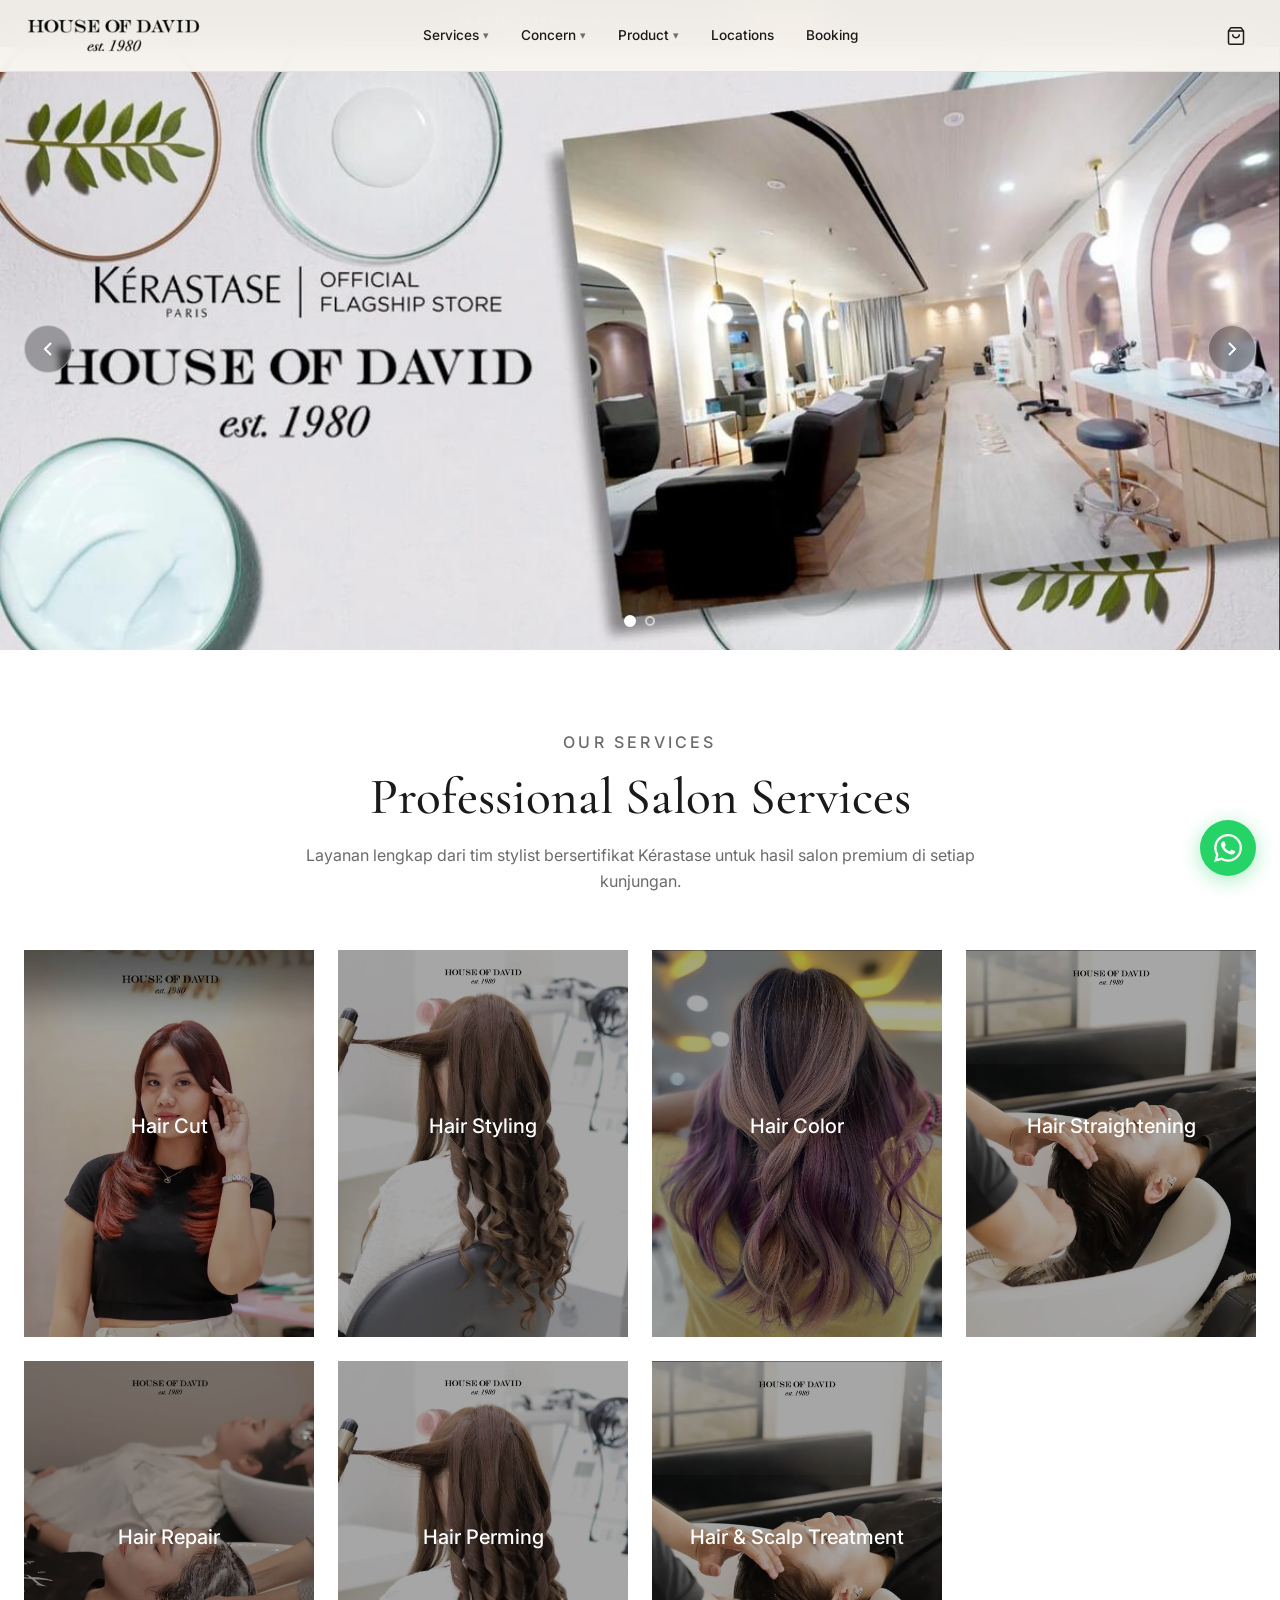
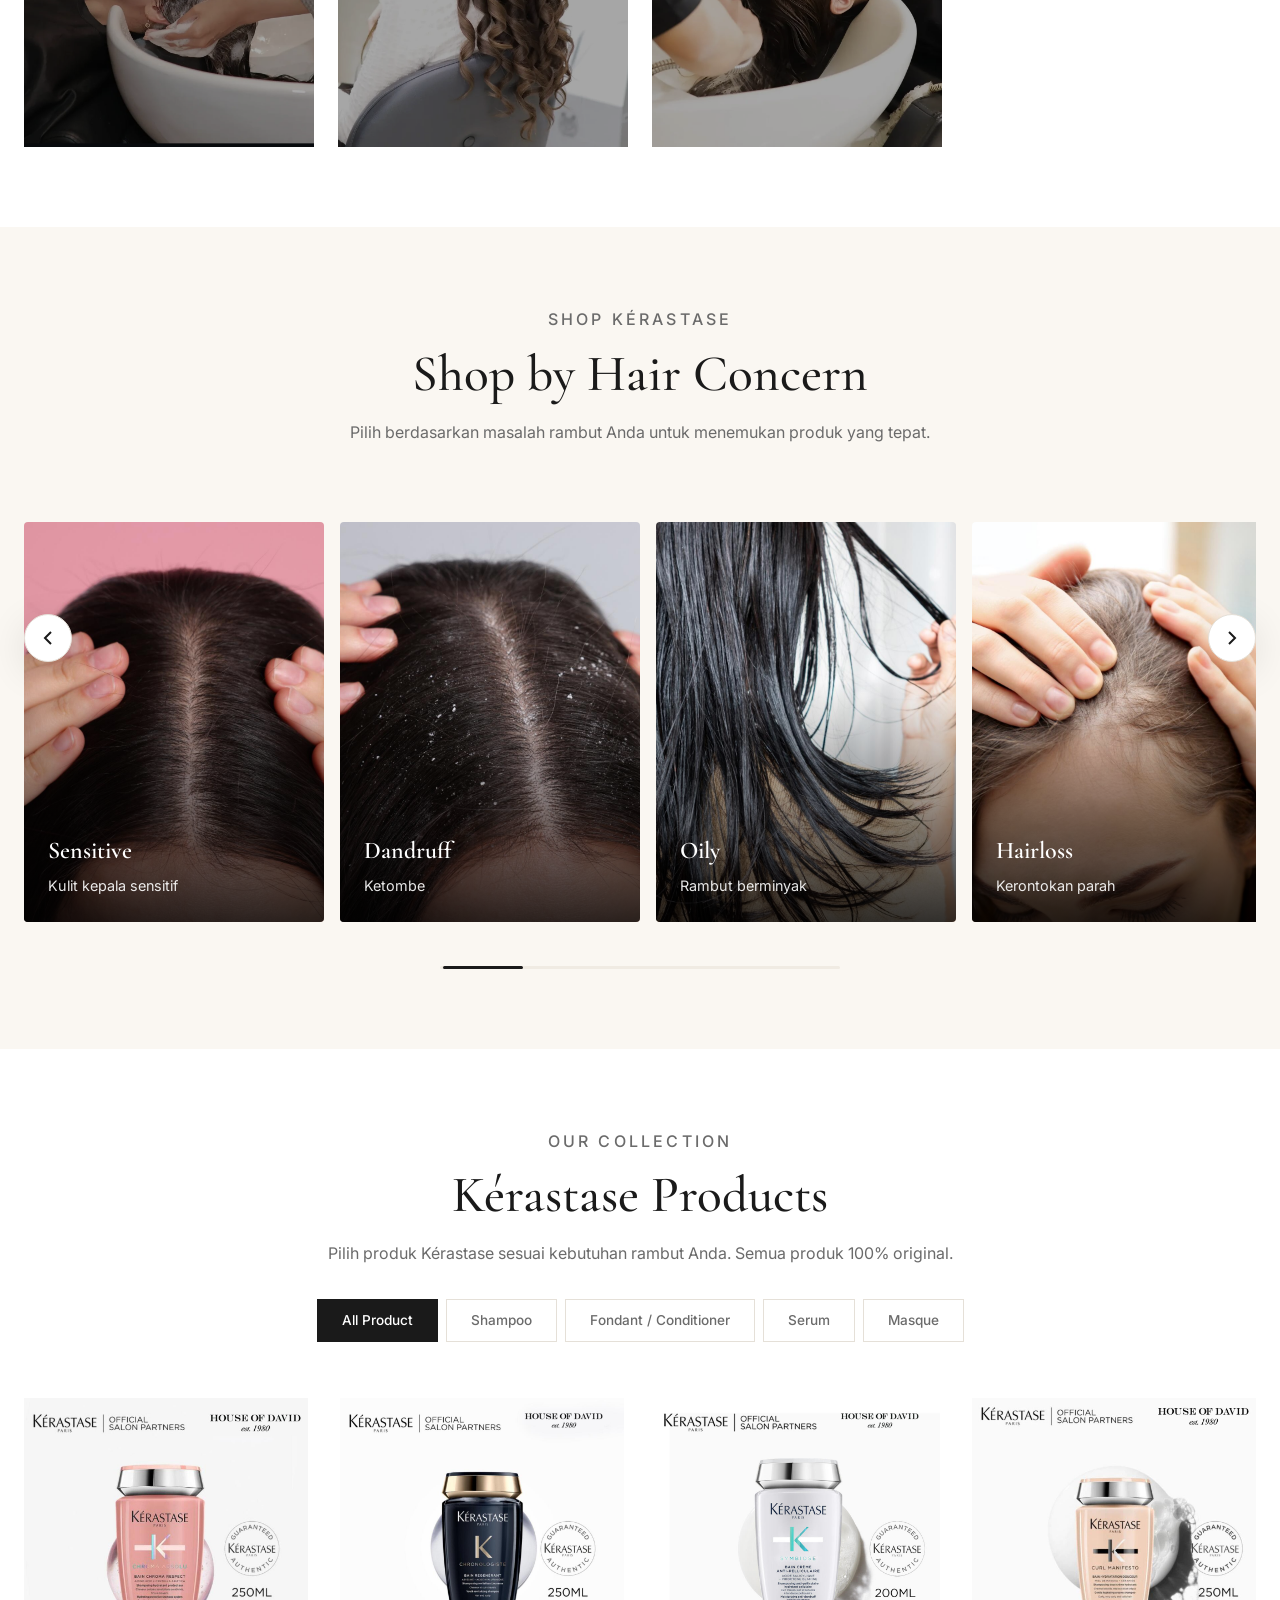
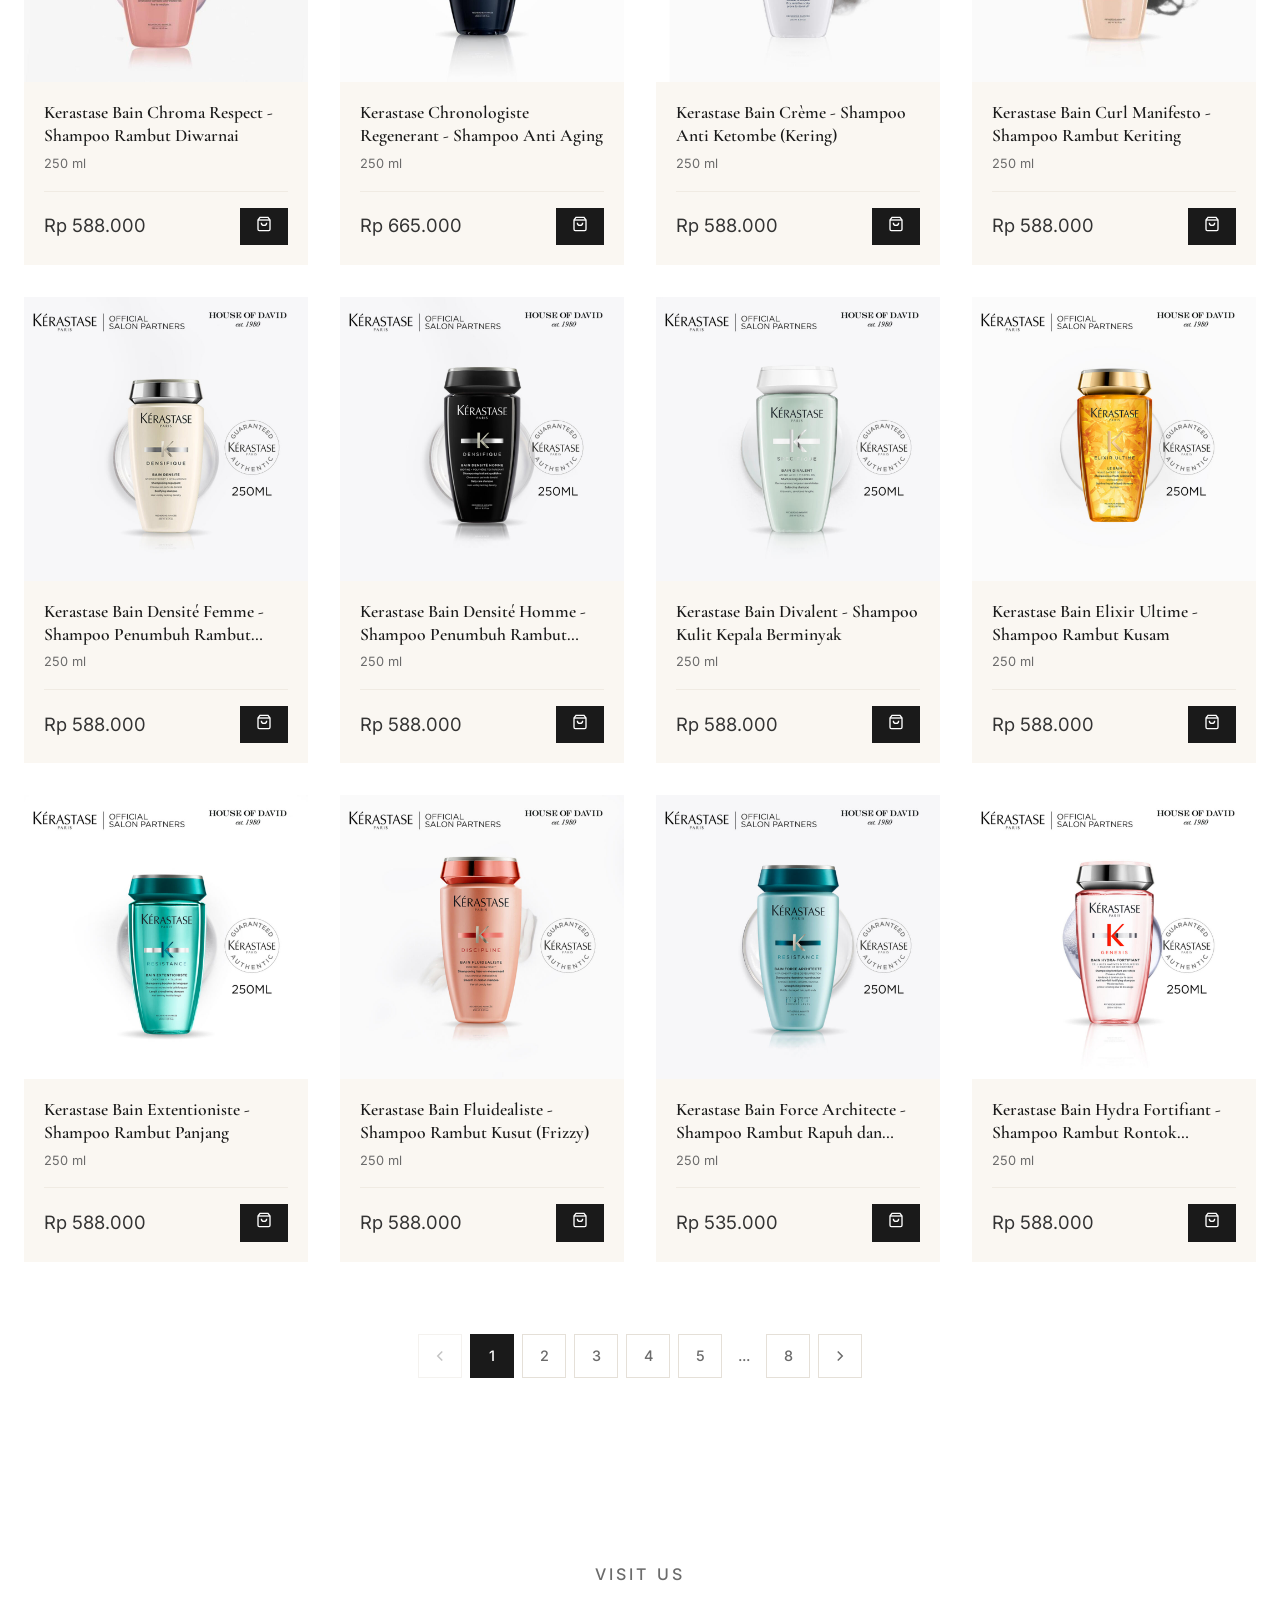
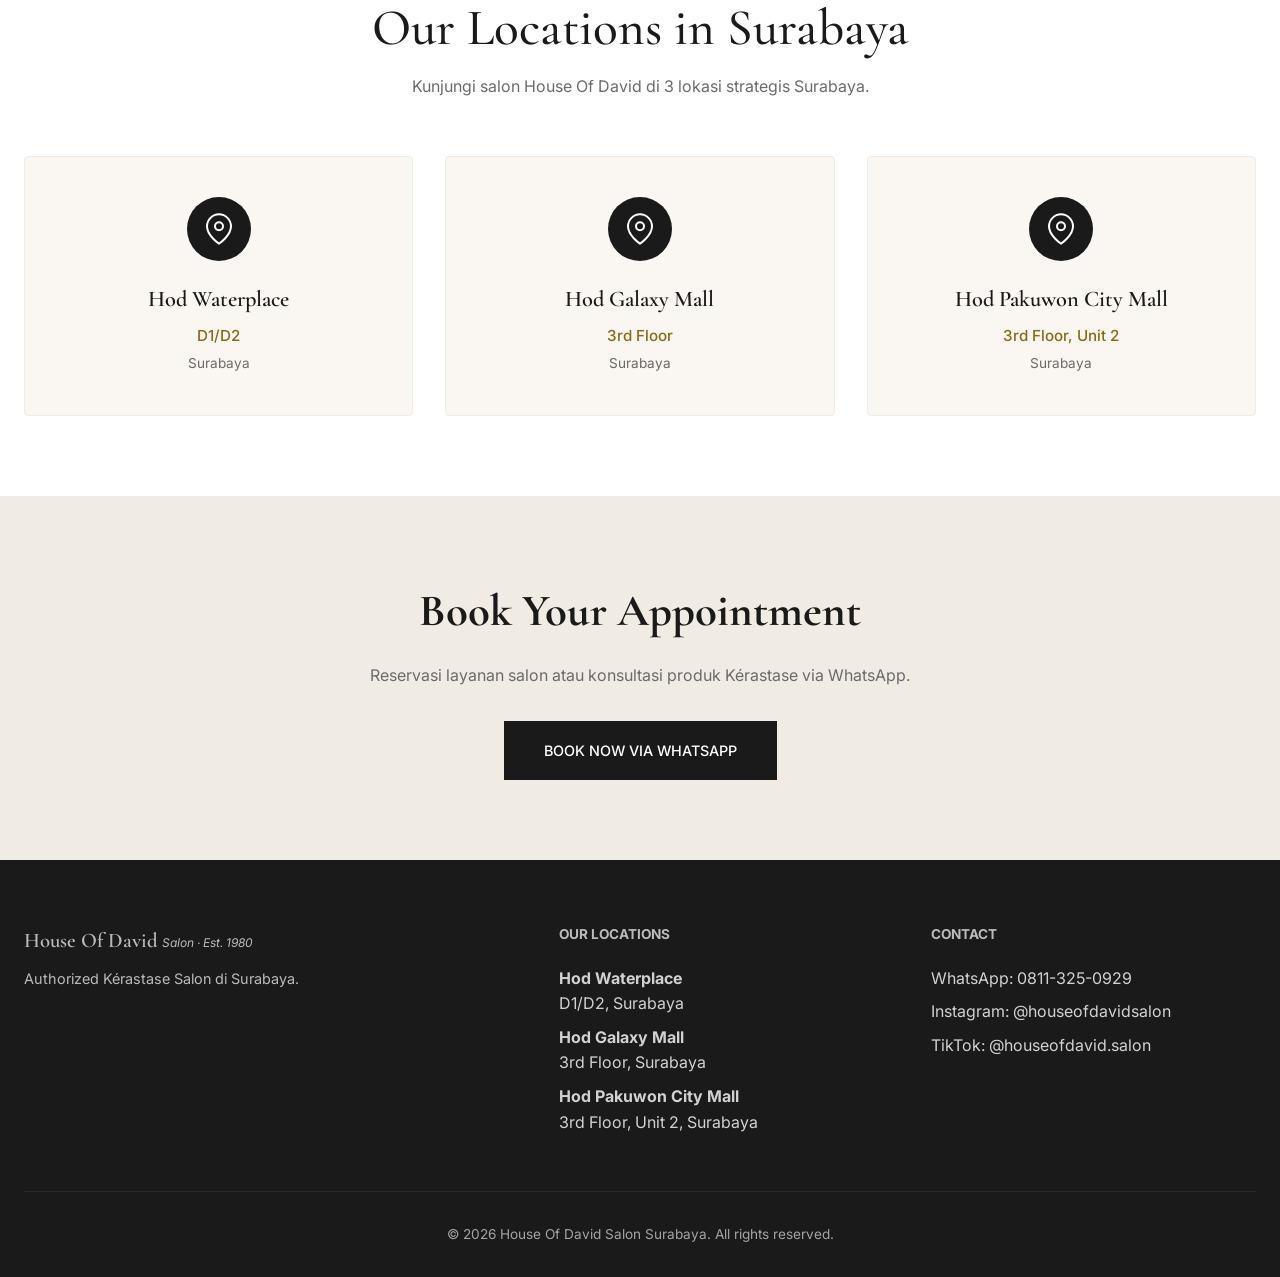
<file: index.html>
<!doctype html>
<html lang="id">
  <head>
    <meta charset="UTF-8" />
    <meta name="viewport" content="width=device-width, initial-scale=1.0" />
    <title>House Of David Salon — Official Kérastase Partner</title>
    <meta
      name="description"
      content="Authorized Kérastase Salon di Surabaya. Layanan salon premium & produk original."
    />

    <!-- Favicon -->
    <link
      rel="icon"
      href="data:image/svg+xml,%3Csvg xmlns='http://www.w3.org/2000/svg' viewBox='0 0 100 100'%3E%3Crect fill='%23faf7f2' width='100' height='100'/%3E%3Ctext x='50%25' y='55%25' font-family='serif' font-size='40' font-weight='bold' text-anchor='middle' fill='%231a1a1a'%3EHD%3C/text%3E%3C/svg%3E"
    />

    <!-- Google Fonts -->
    <link rel="preconnect" href="https://fonts.googleapis.com" />
    <link rel="preconnect" href="https://fonts.gstatic.com" crossorigin />
    <link
      href="https://fonts.googleapis.com/css2?family=Cormorant+Garamond:ital,wght@0,300;0,400;0,500;0,600;0,700;1,400;1,500&family=Inter:wght@300;400;500;600;700&display=swap"
      rel="stylesheet"
    />

    <!-- CSS -->
    <link rel="stylesheet" href="style.css" />
  </head>

  <body>
    <!-- ========== ANNOUNCEMENT BAR ========== -->
    <div class="announcement">
      <div class="wrap">
        <p>
          ✨ <strong>DISKON 15%</strong> pembelian pertama — Kode:
          <code>DAVID15</code>
        </p>
      </div>
    </div>

    <!-- ========== HEADER ========== -->
    <header class="header" id="header">
      <div class="wrap">
        <!-- Logo -->
        <a href="index.html" class="logo">
          <img
            src="img/logo.png"
            alt="House Of David Salon"
            class="logo-image"
            onerror="
              this.style.display = 'none';
              this.nextElementSibling.style.display = 'flex';
            "
          />
          <div class="logo-fallback" style="display: none">
            <span class="logo-main">House Of David</span>
            <span class="logo-sub">Salon · Est. 1980</span>
          </div>
        </a>

        <!-- Navigation dengan Dropdown -->
        <nav class="nav">
          <!-- Services Dropdown -->
          <div class="nav-dropdown">
            <a href="#services" class="nav-link">Services</a>
            <div class="dropdown-menu">
              <a href="pages/haircut.html">Haircut</a>
              <a href="#services">Hair Styling</a>
              <a href="#services">Hair Color</a>
              <a href="#services">Hair Straightening</a>
              <a href="#services">Hair Repair</a>
              <a href="#services">Hair Perming</a>
              <a href="#services">Hair & Scalp Treatment</a>
            </div>
          </div>

          <!-- Concern Dropdown -->
          <div class="nav-dropdown">
            <a href="#concern" class="nav-link">Concern</a>
            <div class="dropdown-menu">
              <a href="?concern=sensitive#shop">Sensitive</a>
              <a href="?concern=dandruff#shop">Dandruff</a>
              <a href="?concern=oily#shop">Oily</a>
              <a href="?concern=hairloss#shop">Hairloss</a>
              <a href="?concern=hairfall#shop">Hairfall</a>
              <a href="?concern=colored#shop">Colored</a>
              <a href="?concern=thinner#shop">Thinner Hair</a>
              <a href="?concern=dry#shop">Dry</a>
              <a href="?concern=damaged#shop">Damaged</a>
              <a href="?concern=anti-aging#shop">Anti Aging</a>
              <a href="?concern=frizzy#shop">Frizzy</a>
              <a href="?concern=curly#shop">Curly</a>
            </div>
          </div>

          <!-- Product Dropdown -->
          <div class="nav-dropdown">
            <a href="#shop" class="nav-link">Product</a>
            <div class="dropdown-menu">
              <a href="?category=shampoo#shop">Shampoo</a>
              <a href="?category=fondant#shop">Fondant / Conditioner</a>
              <a href="?category=serum#shop">Serum</a>
              <a href="?category=masque#shop">Masque</a>
            </div>
          </div>

          <!-- Locations (tanpa dropdown) -->
          <a href="#locations" class="nav-link">Locations</a>

          <!-- Booking (tanpa dropdown) -->
          <a href="#booking" class="nav-link">Booking</a>
        </nav>

        <!-- Header Actions -->
        <div class="header-actions">
          <button class="cart-btn" id="cartBtn" aria-label="Cart">
            <svg
              width="20"
              height="20"
              viewBox="0 0 24 24"
              fill="none"
              stroke="currentColor"
              stroke-width="1.8"
            >
              <path d="M6 2L3 6v14a2 2 0 0 0 2 2h14a2 2 0 0 0 2-2V6l-3-4z" />
              <line x1="3" y1="6" x2="21" y2="6" />
              <path d="M16 10a4 4 0 0 1-8 0" />
            </svg>
            <span class="cart-badge" id="cartBadge">0</span>
          </button>

          <button class="mobile-toggle" id="mobileToggle" aria-label="Menu">
            <span></span><span></span><span></span>
          </button>
        </div>
      </div>
    </header>

    <!-- ========== MOBILE MENU ========== -->
    <div class="mobile-menu" id="mobileMenu">
      <nav>
        <a href="index.html#services">Services</a>
        <a href="index.html#concern">Concern</a>
        <a href="index.html#shop">Product</a>
        <a href="index.html#locations">Locations</a>
        <a href="index.html#booking">Booking</a>
      </nav>
    </div>

    <main>
      <!-- ========== 1. HERO SLIDESHOW ========== -->
      <section class="hero">
        <div class="hero-slider">
          <div class="hero-track" id="heroTrack">
            <div class="hero-slide">
              <img
                src="img/hero/hero1.jpg"
                alt="House Of David Salon Interior"
              />
            </div>
            <div class="hero-slide">
              <img
                src="img/hero/hero2.jpg"
                alt="House Of David Hair Treatment"
              />
            </div>
          </div>

          <div class="hero-dots" id="heroDots"></div>

          <button
            class="hero-arrow hero-prev"
            id="heroPrev"
            aria-label="Previous slide"
          >
            <svg
              width="24"
              height="24"
              viewBox="0 0 24 24"
              fill="none"
              stroke="currentColor"
              stroke-width="2"
            >
              <polyline points="15 18 9 12 15 6" />
            </svg>
          </button>

          <button
            class="hero-arrow hero-next"
            id="heroNext"
            aria-label="Next slide"
          >
            <svg
              width="24"
              height="24"
              viewBox="0 0 24 24"
              fill="none"
              stroke="currentColor"
              stroke-width="2"
            >
              <polyline points="9 18 15 12 9 6" />
            </svg>
          </button>
        </div>
      </section>

      <!-- ========== 2. SERVICES ========== -->
      <section class="services" id="services">
        <div class="wrap">
          <div class="section-head">
            <p class="eyebrow">Our Services</p>
            <h2>Professional Salon Services</h2>
            <p>
              Layanan lengkap dari tim stylist bersertifikat Kérastase untuk
              hasil salon premium di setiap kunjungan.
            </p>
          </div>

          <div class="services-grid">
            <a href="pages/haircut.html" class="service-card">
              <img src="img/service/hair-cut.jpeg" alt="Hair Cut" />
              <div class="service-overlay"></div>
              <div class="service-content">
                <h3>Hair Cut</h3>
                <span class="service-view">View</span>
              </div>
            </a>

            <a href="#" class="service-card">
              <img src="img/service/hair-styling.jpeg" alt="Hair Styling" />
              <div class="service-overlay"></div>
              <div class="service-content">
                <h3>Hair Styling</h3>
                <span class="service-view">View</span>
              </div>
            </a>

            <a href="#" class="service-card">
              <img src="img/service/hair-color.jpeg" alt="Hair Color" />
              <div class="service-overlay"></div>
              <div class="service-content">
                <h3>Hair Color</h3>
                <span class="service-view">View</span>
              </div>
            </a>

            <a href="#" class="service-card">
              <img src="img/service/hair-smoothing.jpeg" alt="Hair Smoothing" />
              <div class="service-overlay"></div>
              <div class="service-content">
                <h3>Hair Straightening</h3>
                <span class="service-view">View</span>
              </div>
            </a>

            <a href="#" class="service-card">
              <img src="img/service/hair-repair.jpeg" alt="Hair Repair" />
              <div class="service-overlay"></div>
              <div class="service-content">
                <h3>Hair Repair</h3>
                <span class="service-view">View</span>
              </div>
            </a>

            <a href="#" class="service-card">
              <img src="img/service/hair-perming.jpeg" alt="Hair Perming" />
              <div class="service-overlay"></div>
              <div class="service-content">
                <h3>Hair Perming</h3>
                <span class="service-view">View</span>
              </div>
            </a>

            <a href="#" class="service-card">
              <img src="img/service/hair-treatment.jpeg" alt="Hair Treatment" />
              <div class="service-overlay"></div>
              <div class="service-content">
                <h3>Hair & Scalp Treatment</h3>
                <span class="service-view">View</span>
              </div>
            </a>
          </div>
        </div>
      </section>

      <!-- ========== 3. SHOP BY CONCERN ========== -->
      <section class="concern" id="concern">
        <div class="wrap">
          <div class="section-head">
            <p class="eyebrow">Shop Kérastase</p>
            <h2>Shop by Hair Concern</h2>
            <p>
              Pilih berdasarkan masalah rambut Anda untuk menemukan produk yang
              tepat.
            </p>
          </div>

          <!-- Navigation Buttons -->
          <button
            class="concern-nav concern-prev"
            id="concernPrev"
            aria-label="Previous"
          >
            <svg
              width="24"
              height="24"
              viewBox="0 0 24 24"
              fill="none"
              stroke="currentColor"
              stroke-width="2"
            >
              <polyline points="15 18 9 12 15 6" />
            </svg>
          </button>

          <button
            class="concern-nav concern-next"
            id="concernNext"
            aria-label="Next"
          >
            <svg
              width="24"
              height="24"
              viewBox="0 0 24 24"
              fill="none"
              stroke="currentColor"
              stroke-width="2"
            >
              <polyline points="9 18 15 12 9 6" />
            </svg>
          </button>

          <!-- Scroll Container -->
          <div class="concern-grid" id="concernGrid">
            <a href="?concern=sensitive#shop" class="concern-card">
              <img
                src="img/concern/sensitive.jpg"
                alt="Sensitive Scalp"
                loading="lazy"
              />
              <div class="concern-overlay">
                <h3>Sensitive</h3>
                <p>Kulit kepala sensitif</p>
              </div>
            </a>

            <a href="?concern=dandruff#shop" class="concern-card">
              <img
                src="img/concern/dandruff.jpg"
                alt="Dandruff"
                loading="lazy"
              />
              <div class="concern-overlay">
                <h3>Dandruff</h3>
                <p>Ketombe</p>
              </div>
            </a>

            <a href="?concern=oily#shop" class="concern-card">
              <img src="img/concern/oily.jpg" alt="Oily Hair" loading="lazy" />
              <div class="concern-overlay">
                <h3>Oily</h3>
                <p>Rambut berminyak</p>
              </div>
            </a>

            <a href="?concern=hairloss#shop" class="concern-card">
              <img
                src="img/concern/hairloss.jpg"
                alt="Hair Loss"
                loading="lazy"
              />
              <div class="concern-overlay">
                <h3>Hairloss</h3>
                <p>Kerontokan parah</p>
              </div>
            </a>

            <a href="?concern=hairfall#shop" class="concern-card">
              <img
                src="img/concern/hairfall.jpg"
                alt="Hair Fall"
                loading="lazy"
              />
              <div class="concern-overlay">
                <h3>Hairfall</h3>
                <p>Rambut rontok</p>
              </div>
            </a>

            <a href="?concern=colored#shop" class="concern-card">
              <img
                src="img/concern/colored.jpg"
                alt="Colored Hair"
                loading="lazy"
              />
              <div class="concern-overlay">
                <h3>Colored</h3>
                <p>Rambut diwarnai</p>
              </div>
            </a>

            <a href="?concern=thinner#shop" class="concern-card">
              <img
                src="img/concern/thinner-hair.jpg"
                alt="Thinner Hair"
                loading="lazy"
              />
              <div class="concern-overlay">
                <h3>Thinner Hair</h3>
                <p>Rambut tipis</p>
              </div>
            </a>

            <a href="?concern=dry#shop" class="concern-card">
              <img src="img/concern/dry.jpg" alt="Dry Hair" loading="lazy" />
              <div class="concern-overlay">
                <h3>Dry</h3>
                <p>Rambut kering</p>
              </div>
            </a>

            <a href="?concern=damaged#shop" class="concern-card">
              <img
                src="img/concern/damaged.jpg"
                alt="Damaged Hair"
                loading="lazy"
              />
              <div class="concern-overlay">
                <h3>Damaged</h3>
                <p>Rambut rusak</p>
              </div>
            </a>

            <a href="?concern=anti-aging#shop" class="concern-card">
              <img
                src="img/concern/anti-aging.jpg"
                alt="Anti Aging"
                loading="lazy"
              />
              <div class="concern-overlay">
                <h3>Anti Aging</h3>
                <p>Penuaan rambut</p>
              </div>
            </a>

            <a href="?concern=frizzy#shop" class="concern-card">
              <img
                src="img/concern/frizzy.jpg"
                alt="Frizzy Hair"
                loading="lazy"
              />
              <div class="concern-overlay">
                <h3>Frizzy</h3>
                <p>Rambut kusut</p>
              </div>
            </a>

            <a href="?concern=curly#shop" class="concern-card">
              <img
                src="img/concern/curly.jpg"
                alt="Curly Hair"
                loading="lazy"
              />
              <div class="concern-overlay">
                <h3>Curly</h3>
                <p>Rambut keriting</p>
              </div>
            </a>
          </div>

          <!-- Progress Bar -->
          <div class="concern-progress">
            <div class="concern-progress-bar" id="concernProgressBar"></div>
          </div>
        </div>
      </section>

      <!-- ========== 4. PRODUCTS ========== -->
      <section class="products" id="shop">
        <div class="wrap">
          <div class="section-head">
            <p class="eyebrow">Our Collection</p>
            <h2>Kérastase Products</h2>
            <p>
              Pilih produk Kérastase sesuai kebutuhan rambut Anda. Semua produk
              100% original.
            </p>

            <div class="filter-tabs" id="filterTabs">
              <button class="tab is-active" data-cat="all">All Product</button>
              <button class="tab" data-cat="shampoo">Shampoo</button>
              <button class="tab" data-cat="fondant">
                Fondant / Conditioner
              </button>
              <button class="tab" data-cat="serum">Serum</button>
              <button class="tab" data-cat="masque">Masque</button>
            </div>
          </div>

          <div class="product-grid" id="productGrid"></div>
          <div class="pagination" id="pagination"></div>
        </div>
      </section>

      <!-- ========== 5. LOCATIONS ========== -->
      <section class="locations" id="locations">
        <div class="wrap">
          <div class="section-head">
            <p class="eyebrow">Visit Us</p>
            <h2>Our Locations in Surabaya</h2>
            <p>Kunjungi salon House Of David di 3 lokasi strategis Surabaya.</p>
          </div>

          <div class="locations-grid">
            <a
              href="https://maps.app.goo.gl/hiibMr3FyTqbLD1w5"
              target="_blank"
              class="location-card"
            >
              <div class="location-icon">
                <svg
                  width="32"
                  height="32"
                  viewBox="0 0 24 24"
                  fill="none"
                  stroke="currentColor"
                  stroke-width="1.5"
                >
                  <path d="M21 10c0 7-9 13-9 13s-9-6-9-13a9 9 0 0 1 18 0z" />
                  <circle cx="12" cy="10" r="3" />
                </svg>
              </div>
              <h3>Hod Waterplace</h3>
              <p class="location-address">D1/D2</p>
              <p class="location-city">Surabaya</p>
            </a>

            <a
              href="https://maps.app.goo.gl/nUqaPTCUNYge1kqb9"
              target="_blank"
              class="location-card"
            >
              <div class="location-icon">
                <svg
                  width="32"
                  height="32"
                  viewBox="0 0 24 24"
                  fill="none"
                  stroke="currentColor"
                  stroke-width="1.5"
                >
                  <path d="M21 10c0 7-9 13-9 13s-9-6-9-13a9 9 0 0 1 18 0z" />
                  <circle cx="12" cy="10" r="3" />
                </svg>
              </div>
              <h3>Hod Galaxy Mall</h3>
              <p class="location-address">3rd Floor</p>
              <p class="location-city">Surabaya</p>
            </a>

            <a
              href="https://maps.app.goo.gl/41VmMM4hCvgnpdoj9"
              target="_blank"
              class="location-card"
            >
              <div class="location-icon">
                <svg
                  width="32"
                  height="32"
                  viewBox="0 0 24 24"
                  fill="none"
                  stroke="currentColor"
                  stroke-width="1.5"
                >
                  <path d="M21 10c0 7-9 13-9 13s-9-6-9-13a9 9 0 0 1 18 0z" />
                  <circle cx="12" cy="10" r="3" />
                </svg>
              </div>
              <h3>Hod Pakuwon City Mall</h3>
              <p class="location-address">3rd Floor, Unit 2</p>
              <p class="location-city">Surabaya</p>
            </a>
          </div>
        </div>
      </section>

      <!-- ========== 6. BOOKING ========== -->
      <section class="newsletter" id="booking">
        <div class="wrap">
          <div class="newsletter-content">
            <h2>Book Your Appointment</h2>
            <p>
              Reservasi layanan salon atau konsultasi produk Kérastase via
              WhatsApp.
            </p>
            <a
              href="https://wa.me/628113250929"
              class="btn btn-primary btn-large"
              >Book Now via WhatsApp</a
            >
          </div>
        </div>
      </section>
    </main>

    <!-- ========== FOOTER ========== -->
    <footer class="footer">
      <div class="wrap">
        <div class="footer-grid">
          <!-- Brand -->
          <div class="footer-brand">
            <a href="index.html" class="logo">
              <span class="logo-main">House Of David</span>
              <span class="logo-sub">Salon · Est. 1980</span>
            </a>
            <p>Authorized Kérastase Salon di Surabaya.</p>
          </div>

          <!-- Locations -->
          <div class="footer-col">
            <h4>Our Locations</h4>
            <ul>
              <li>
                <strong>Hod Waterplace</strong><br />
                D1/D2, Surabaya
              </li>
              <li>
                <strong>Hod Galaxy Mall</strong><br />
                3rd Floor, Surabaya
              </li>
              <li>
                <strong>Hod Pakuwon City Mall</strong><br />
                3rd Floor, Unit 2, Surabaya
              </li>
            </ul>
          </div>

          <!-- Contact -->
          <div class="footer-col">
            <h4>Contact</h4>
            <ul>
              <li>WhatsApp: 0811-325-0929</li>
              <li>
                Instagram:
                <a
                  href="https://www.instagram.com/houseofdavidsalon/"
                  target="_blank"
                  rel="noopener"
                  >@houseofdavidsalon</a
                >
              </li>
              <li>
                TikTok:
                <a
                  href="https://www.tiktok.com/@houseofdavid.salon"
                  target="_blank"
                  rel="noopener"
                  >@houseofdavid.salon</a
                >
              </li>
            </ul>
          </div>
        </div>

        <div class="footer-bottom">
          <p>© 2026 House Of David Salon Surabaya. All rights reserved.</p>
        </div>
      </div>
    </footer>

    <!-- ========== CART DRAWER ========== -->
    <aside class="cart-drawer" id="cartDrawer">
      <div class="cart-overlay" id="cartOverlay"></div>
      <div class="cart-panel">
        <div class="cart-head">
          <h3>Shopping Bag</h3>
          <button class="cart-close" id="cartClose">✕</button>
        </div>
        <div class="cart-body" id="cartBody">
          <div class="cart-empty" id="cartEmpty">
            <p>Your bag is empty</p>
          </div>
          <ul class="cart-list" id="cartList"></ul>
        </div>
        <div class="cart-foot" id="cartFoot" hidden>
          <div class="cart-subtotal">
            <span>Subtotal</span>
            <strong id="cartSubtotal">Rp 0</strong>
          </div>
          <button class="btn btn-primary btn-block" id="checkoutBtn">
            Checkout via WhatsApp
          </button>
        </div>
      </div>
    </aside>

    <!-- ========== FLOATING WHATSAPP ========== -->
    <a
      class="wa-float"
      href="https://wa.me/628113250929"
      target="_blank"
      rel="noopener"
      aria-label="Chat WhatsApp"
    >
      <svg viewBox="0 0 24 24">
        <path
          d="M17.472 14.382c-.297-.149-1.758-.867-2.03-.967-.273-.099-.471-.148-.67.15-.197.297-.767.966-.94 1.164-.173.199-.347.223-.644.075-.297-.15-1.255-.463-2.39-1.475-.883-.788-1.48-1.761-1.653-2.059-.173-.297-.018-.458.13-.606.134-.133.298-.347.446-.52.149-.174.198-.298.298-.497.099-.198.05-.371-.025-.52-.075-.149-.669-1.612-.916-2.207-.242-.579-.487-.5-.669-.51-.173-.008-.371-.01-.57-.01-.198 0-.52.074-.792.372-.272.297-1.04 1.016-1.04 2.479 0 1.462 1.065 2.875 1.213 3.074.149.198 2.096 3.2 5.077 4.487.709.306 1.262.489 1.694.625.712.227 1.36.195 1.871.118.571-.085 1.758-.719 2.006-1.413.248-.694.248-1.289.173-1.413-.074-.124-.272-.198-.57-.347m-5.421 7.403h-.004a9.87 9.87 0 0 1-5.031-1.378l-.361-.214-3.741.982.998-3.648-.235-.374a9.86 9.86 0 0 1-1.51-5.26c.001-5.45 4.436-9.884 9.888-9.884 2.64 0 5.122 1.03 6.988 2.898a9.825 9.825 0 0 1 2.893 6.994c-.003 5.45-4.437 9.884-9.885 9.884m8.413-18.297A11.815 11.815 0 0 0 12.05 0C5.495 0 .16 5.335.157 11.892c0 2.096.547 4.142 1.588 5.945L.057 24l6.305-1.654a11.882 11.882 0 0 0 5.683 1.448h.005c6.554 0 11.89-5.335 11.893-11.893a11.821 11.821 0 0 0-3.48-8.413Z"
        />
      </svg>
    </a>

    <!-- ========== JAVASCRIPT ========== -->
    <script src="data.js"></script>
    <script src="script.js"></script>
  </body>
</html>
</file>
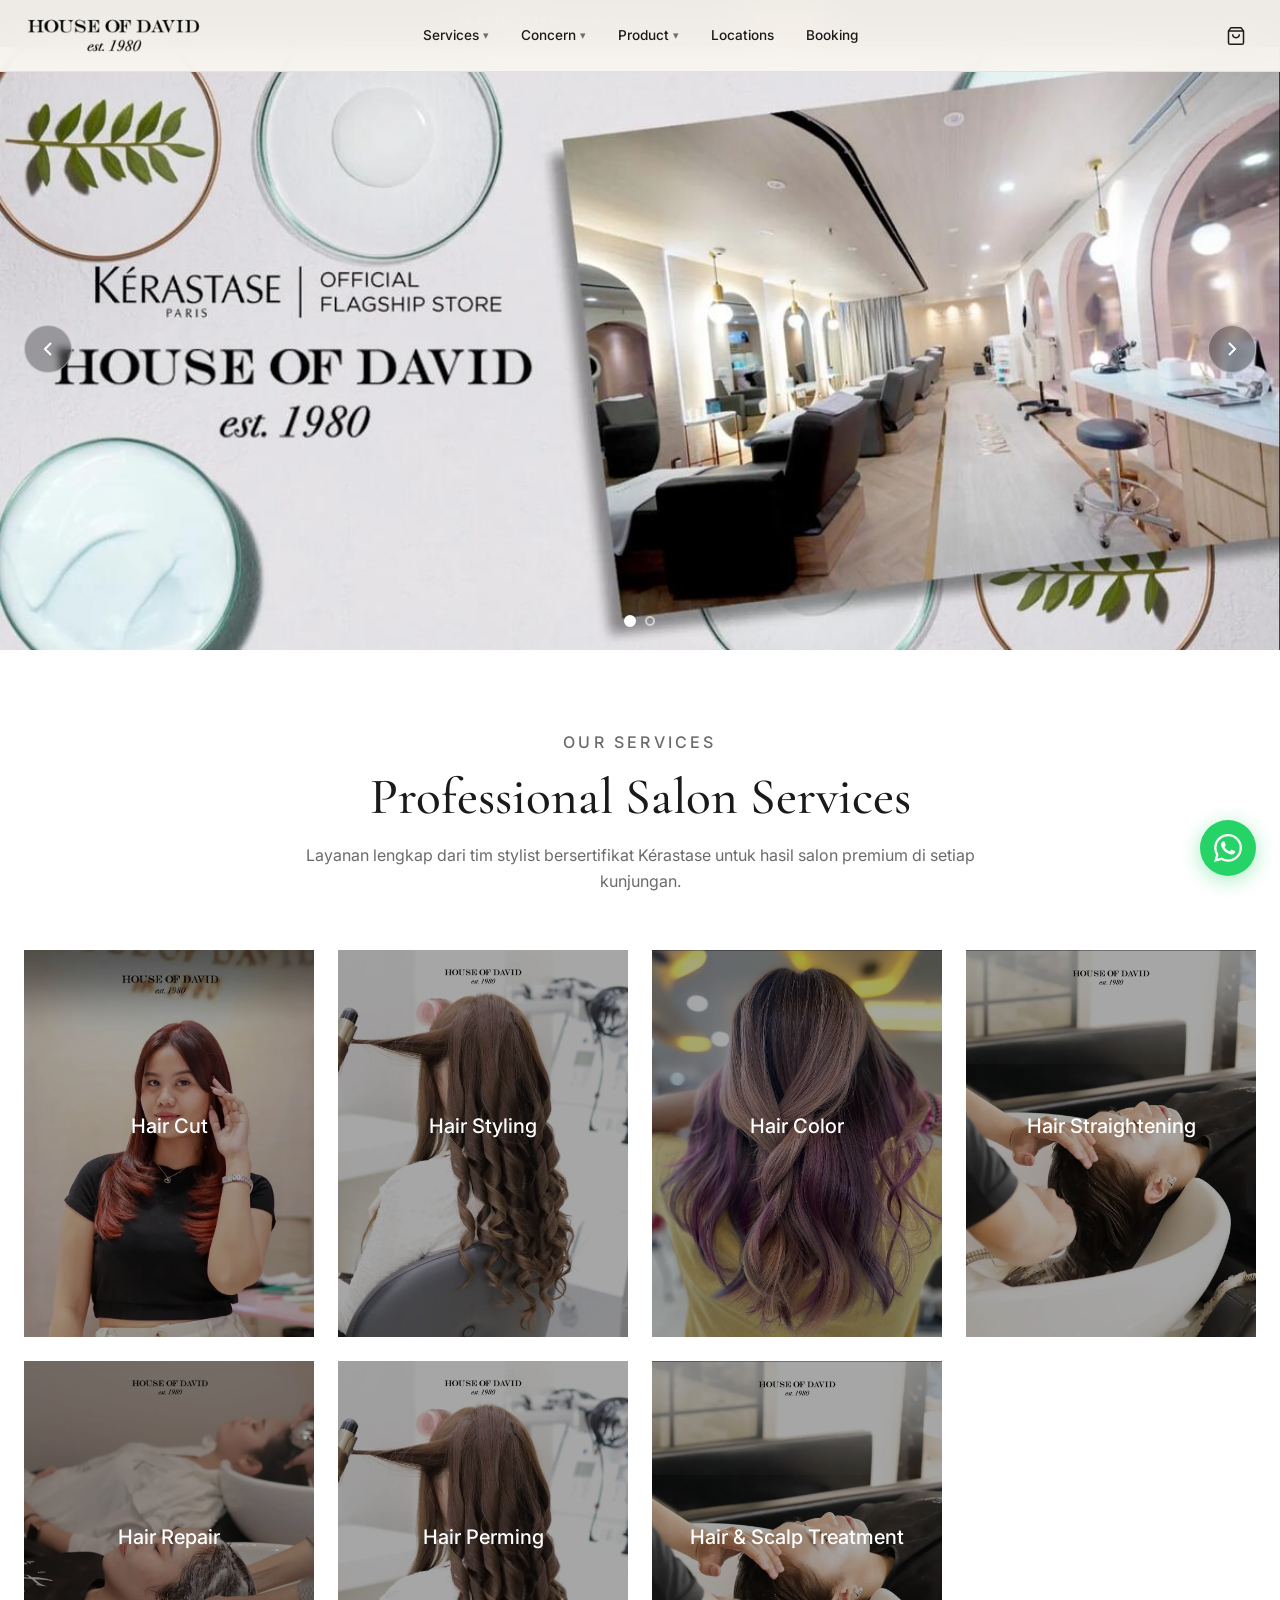
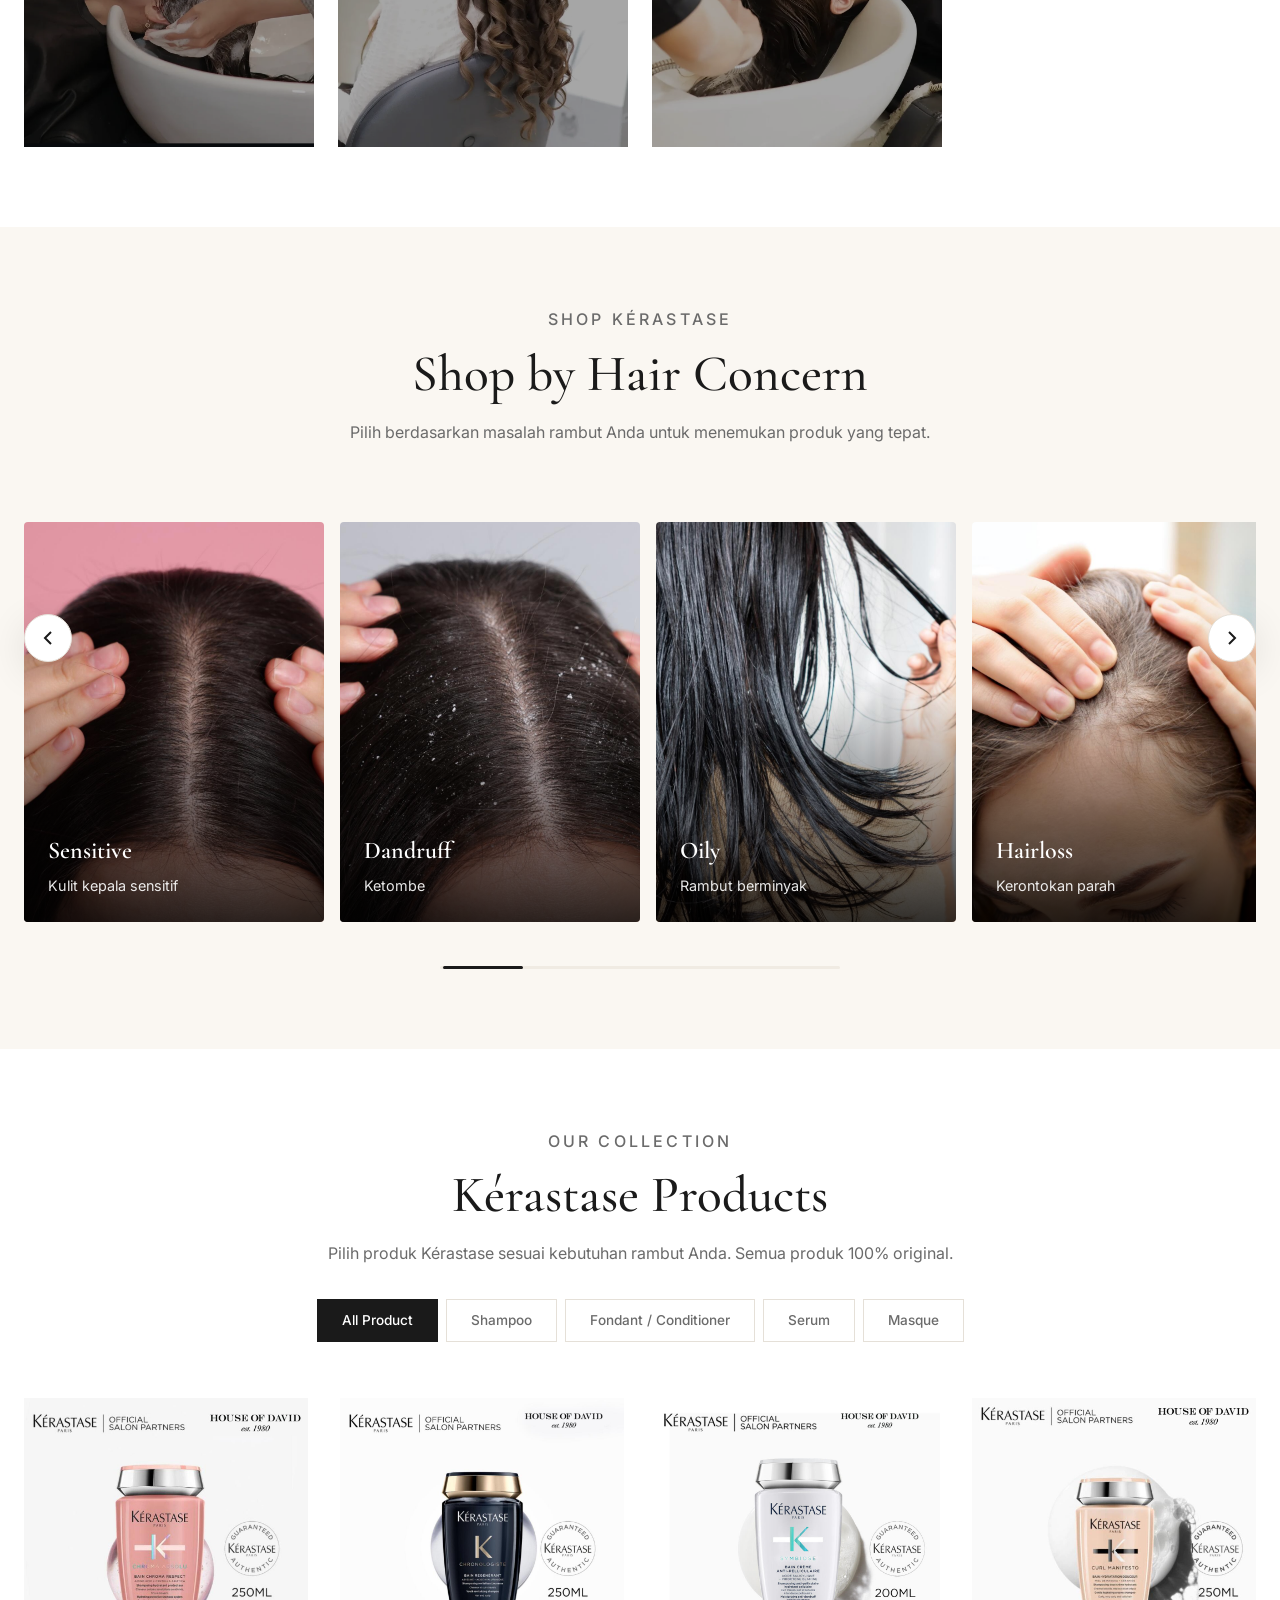
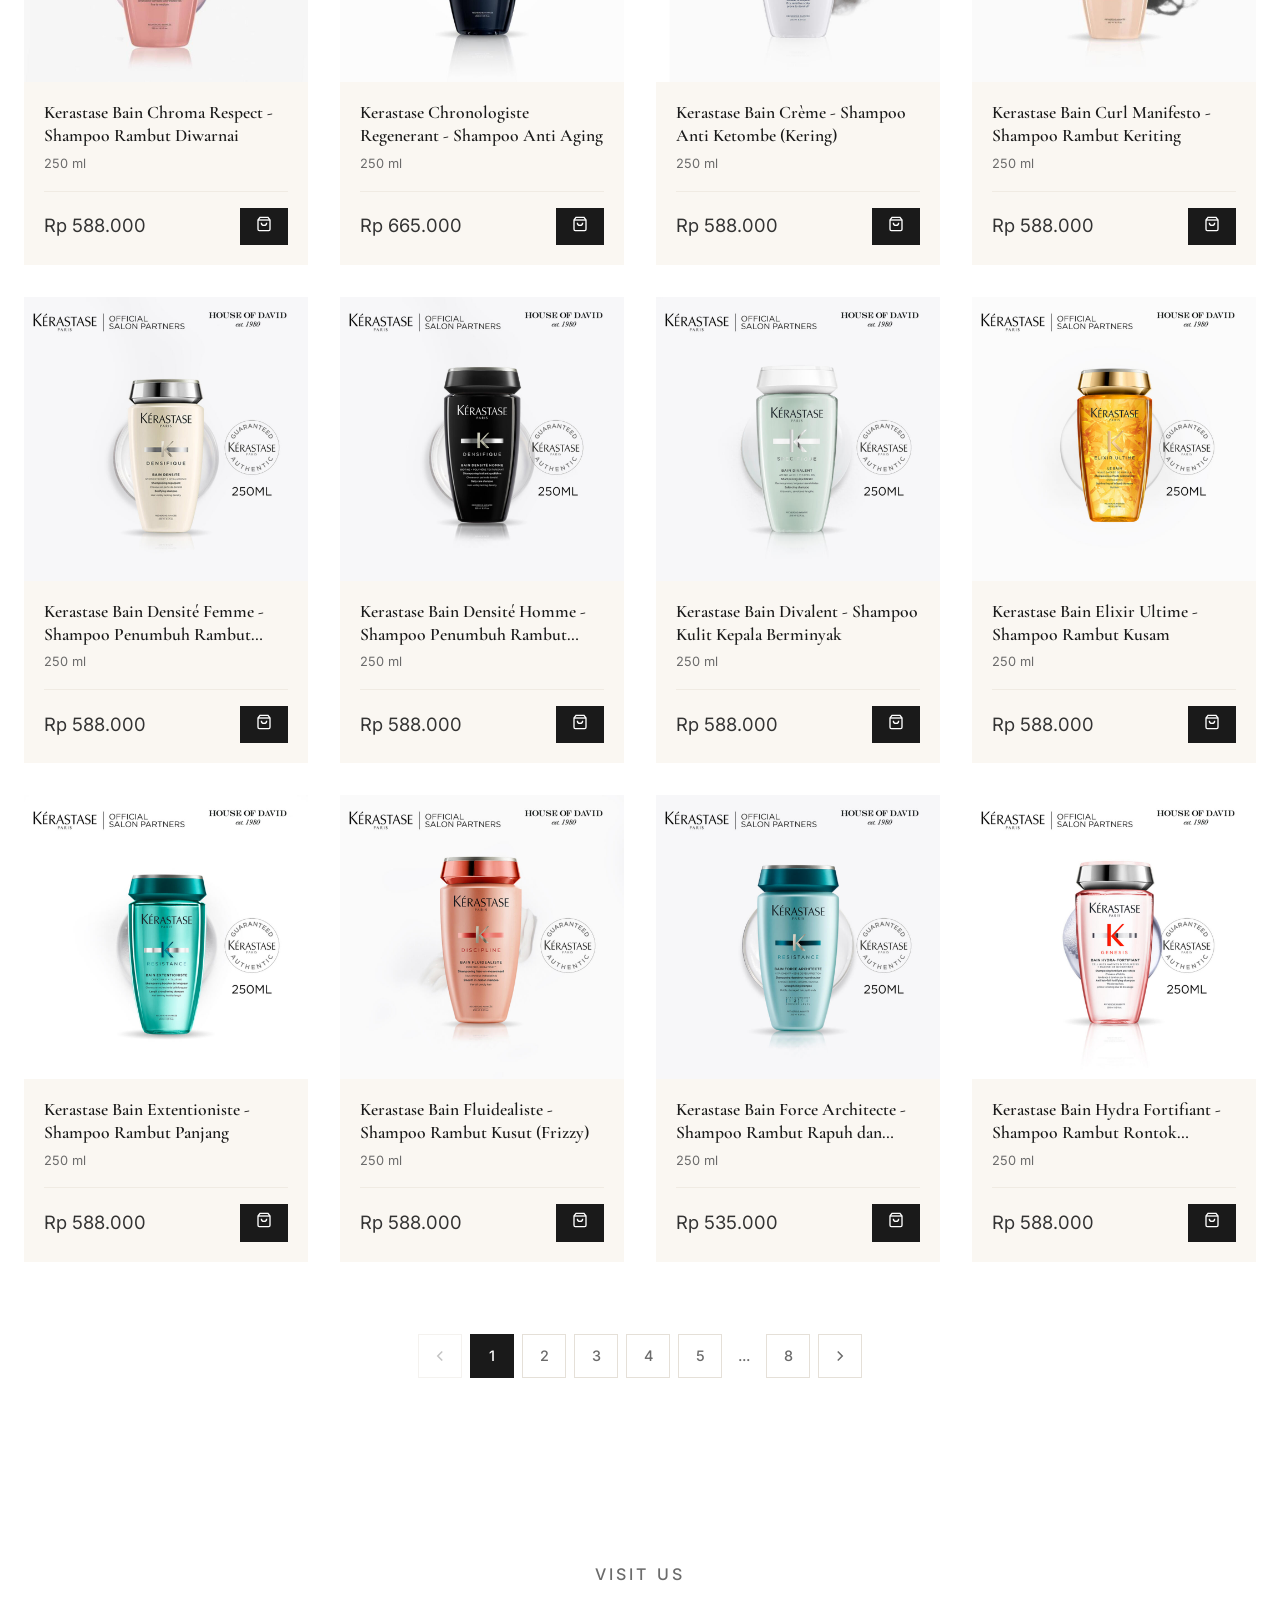
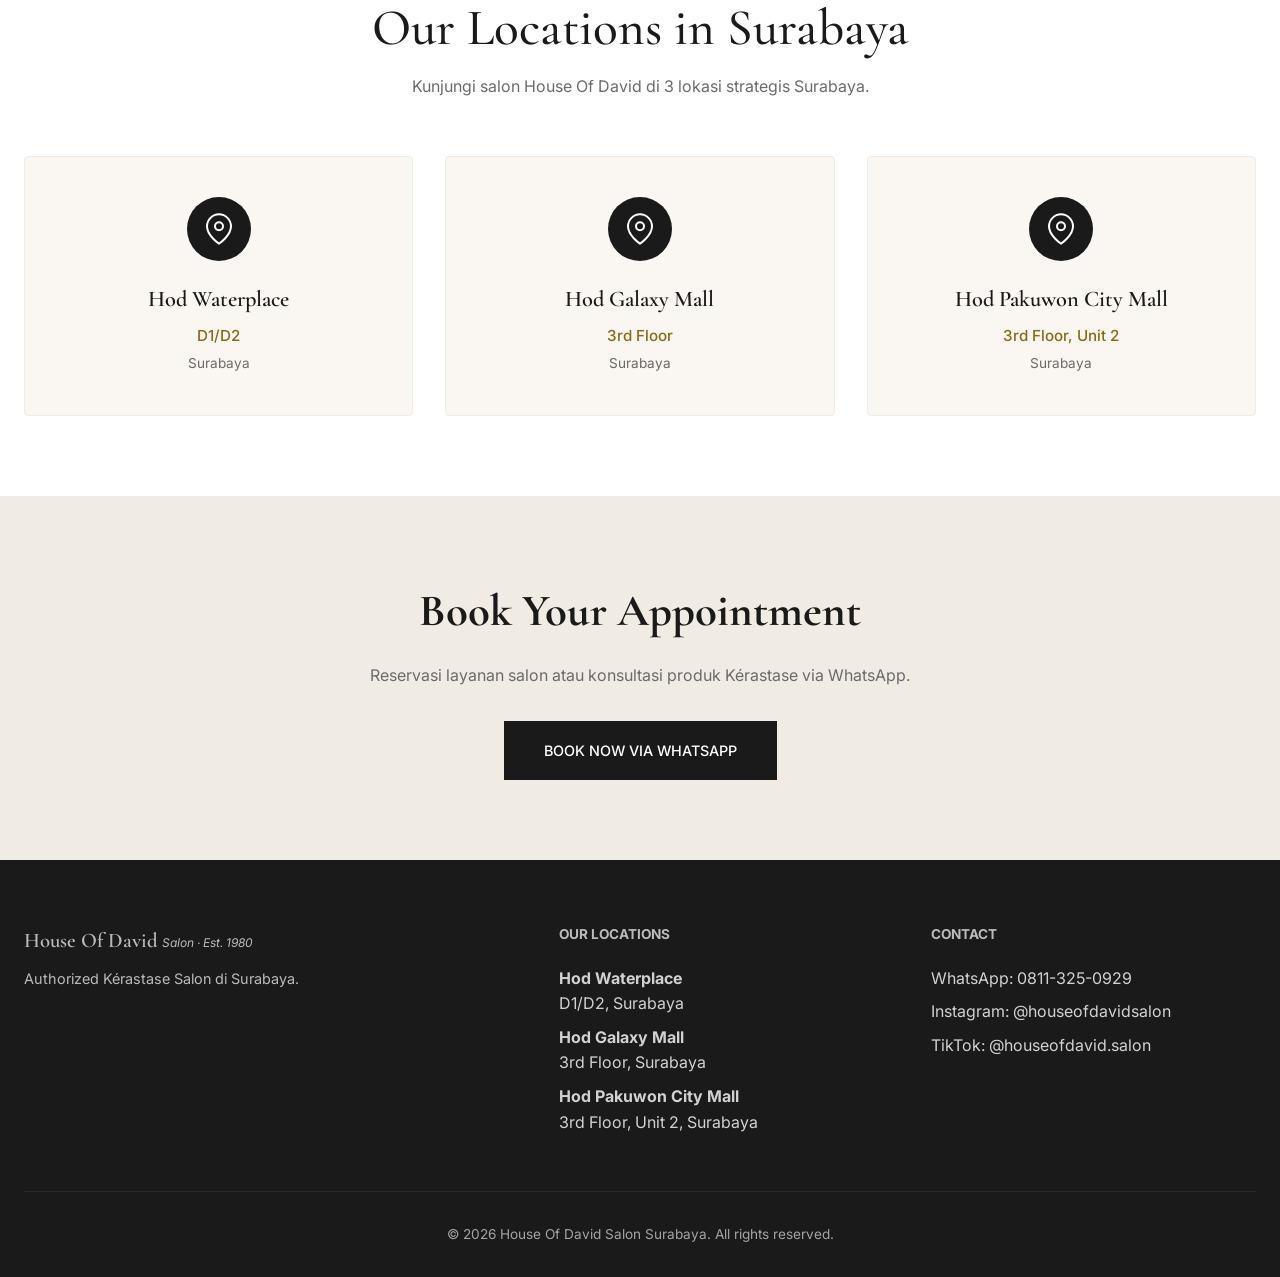
<file: pages/product.html>
<!doctype html>
<html lang="id">
  <head>
    <meta charset="UTF-8" />
    <meta name="viewport" content="width=device-width, initial-scale=1.0" />
    <title>Product Detail — House Of David Salon</title>
    <meta
      name="description"
      content="Detail produk Kérastase original dari House Of David Salon Surabaya."
    />

    <!-- Favicon -->
    <link
      rel="icon"
      href="data:image/svg+xml,%3Csvg xmlns='http://www.w3.org/2000/svg' viewBox='0 0 100 100'%3E%3Crect fill='%23faf7f2' width='100' height='100'/%3E%3Ctext x='50%25' y='55%25' font-family='serif' font-size='40' font-weight='bold' text-anchor='middle' fill='%231a1a1a'%3EHD%3C/text%3E%3C/svg%3E"
    />

    <!-- Google Fonts -->
    <link rel="preconnect" href="https://fonts.googleapis.com" />
    <link rel="preconnect" href="https://fonts.gstatic.com" crossorigin />
    <link
      href="https://fonts.googleapis.com/css2?family=Cormorant+Garamond:ital,wght@0,300;0,400;0,500;0,600;0,700;1,400;1,500&family=Inter:wght@300;400;500;600;700&display=swap"
      rel="stylesheet"
    />

    <!-- CSS (REVISI PATH) -->
    <link rel="stylesheet" href="../style.css" />
    <link rel="stylesheet" href="../css/product.css" />
  </head>

  <body>
    <!-- ========== ANNOUNCEMENT BAR ========== -->
    <div class="announcement">
      <div class="wrap">
        <p>
          ✨ <strong>DISKON 15%</strong> pembelian pertama — Kode:
          <code>DAVID15</code>
        </p>
      </div>
    </div>

    <!-- ========== HEADER ========== -->
    <header class="header" id="header">
      <div class="wrap">
        <!-- Logo (REVISI PATH) -->
        <a href="../index.html" class="logo">
          <img
            src="../img/logo.png"
            alt="House Of David Salon"
            class="logo-image"
            onerror="
              this.style.display = 'none';
              this.nextElementSibling.style.display = 'flex';
            "
          />
          <div class="logo-fallback" style="display: none">
            <span class="logo-main">House Of David</span>
            <span class="logo-sub">Salon · Est. 1980</span>
          </div>
        </a>

        <nav class="nav">
          <!-- Services Dropdown -->
          <div class="nav-dropdown">
            <a href="../index.html#services" class="nav-link">Services</a>
            <div class="dropdown-menu">
              <a href="haircut.html">Haircut</a>
              <a href="../index.html#services">Hair Styling</a>
              <a href="../index.html#services">Hair Color</a>
              <a href="../index.html#services">Hair Straightening</a>
              <a href="../index.html#services">Hair Repair</a>
              <a href="../index.html#services">Hair Perming</a>
              <a href="../index.html#services">Hair & Scalp Treatment</a>
            </div>
          </div>

          <!-- Concern Dropdown (REVISI PATH) -->
          <div class="nav-dropdown">
            <a href="../index.html#concern" class="nav-link">Concern</a>
            <div class="dropdown-menu">
              <a href="../index.html?concern=sensitive#shop">Sensitive</a>
              <a href="../index.html?concern=dandruff#shop">Dandruff</a>
              <a href="../index.html?concern=oily#shop">Oily</a>
              <a href="../index.html?concern=hairloss#shop">Hairloss</a>
              <a href="../index.html?concern=hairfall#shop">Hairfall</a>
              <a href="../index.html?concern=colored#shop">Colored</a>
              <a href="../index.html?concern=thinner#shop">Thinner Hair</a>
              <a href="../index.html?concern=dry#shop">Dry</a>
              <a href="../index.html?concern=damaged#shop">Damaged</a>
              <a href="../index.html?concern=anti-aging#shop">Anti Aging</a>
              <a href="../index.html?concern=frizzy#shop">Frizzy</a>
              <a href="../index.html?concern=curly#shop">Curly</a>
            </div>
          </div>

          <!-- Product Dropdown (REVISI PATH) -->
          <div class="nav-dropdown">
            <a href="../index.html#shop" class="nav-link">Product</a>
            <div class="dropdown-menu">
              <a href="../index.html?category=shampoo#shop">Shampoo</a>
              <a href="../index.html?category=fondant#shop"
                >Fondant / Conditioner</a
              >
              <a href="../index.html?category=serum#shop">Serum</a>
              <a href="../index.html?category=masque#shop">Masque</a>
            </div>
          </div>

          <!-- Locations & Booking (REVISI PATH) -->
          <a href="../index.html#locations" class="nav-link">Locations</a>
          <a href="../index.html#booking" class="nav-link">Booking</a>
        </nav>

        <div class="header-actions">
          <button class="cart-btn" id="cartBtn" aria-label="Cart">
            <svg
              width="20"
              height="20"
              viewBox="0 0 24 24"
              fill="none"
              stroke="currentColor"
              stroke-width="1.8"
            >
              <path d="M6 2L3 6v14a2 2 0 0 0 2 2h14a2 2 0 0 0 2-2V6l-3-4z" />
              <line x1="3" y1="6" x2="21" y2="6" />
              <path d="M16 10a4 4 0 0 1-8 0" />
            </svg>
            <span class="cart-badge" id="cartBadge">0</span>
          </button>

          <button class="mobile-toggle" id="mobileToggle" aria-label="Menu">
            <span></span><span></span><span></span>
          </button>
        </div>
      </div>
    </header>

    <!-- Mobile Menu (REVISI PATH) -->
    <div class="mobile-menu" id="mobileMenu">
      <nav>
        <a href="../index.html#services">Services</a>
        <a href="../index.html#concern">Concern</a>
        <a href="../index.html#shop">Product</a>
        <a href="../index.html#locations">Locations</a>
        <a href="../index.html#booking">Booking</a>
      </nav>
    </div>

    <main>
      <!-- ========== PRODUCT DETAIL ========== -->
      <section class="product-detail" id="productDetail">
        <div class="product-detail-container">
          <!-- KOLOM KIRI: Foto Produk -->
          <div class="product-gallery">
            <div class="product-gallery-track" id="productGalleryTrack">
              <!-- Foto akan di-render oleh JavaScript -->
            </div>
          </div>

          <!-- KOLOM KANAN: Info Produk -->
          <div class="product-info-panel">
            <div class="product-info-sticky">
              <h1 class="product-title" id="productTitle">—</h1>

              <div class="product-meta">
                <span class="product-size-label" id="productSize">—</span>
                <span class="product-concern-badge" id="productConcern">—</span>
              </div>

              <div class="product-price" id="productPrice">—</div>

              <p class="product-description" id="productDesc">—</p>

              <!-- Fungsi Utama -->
              <div class="product-section">
                <h4 class="product-section-title">Fungsi Utama</h4>
                <ul class="product-list" id="productBenefits"></ul>
              </div>

              <!-- Cara Penggunaan -->
              <div class="product-section">
                <h4 class="product-section-title">Cara Penggunaan</h4>
                <ol class="product-list numbered" id="productHowToUse"></ol>
              </div>

              <!-- Quantity Selector -->
              <div class="quantity-selector">
                <label>Jumlah:</label>
                <div class="qty-control">
                  <button class="qty-btn" id="qtyMinus">−</button>
                  <input
                    type="number"
                    id="qtyInput"
                    value="1"
                    min="1"
                    max="99"
                    readonly
                  />
                  <button class="qty-btn" id="qtyPlus">+</button>
                </div>
              </div>

              <!-- Add to Cart Button -->
              <button class="btn-add-cart-large" id="addToCartBtn">
                <svg
                  width="20"
                  height="20"
                  viewBox="0 0 24 24"
                  fill="none"
                  stroke="currentColor"
                  stroke-width="2"
                >
                  <path
                    d="M6 2L3 6v14a2 2 0 0 0 2 2h14a2 2 0 0 0 2-2V6l-3-4z"
                  />
                  <line x1="3" y1="6" x2="21" y2="6" />
                  <path d="M16 10a4 4 0 0 1-8 0" />
                </svg>
                <span>Tambahkan ke Keranjang</span>
              </button>
            </div>
          </div>
        </div>
      </section>

      <!-- ========== RELATED PRODUCTS ========== -->
      <section class="related-products" id="relatedProducts">
        <div class="wrap">
          <div class="section-head">
            <p class="eyebrow">Rekomendasi</p>
            <h2>Produk Serupa</h2>
            <p>Produk lain dengan manfaat yang sama untuk rambut Anda.</p>
          </div>
          <div class="product-grid" id="relatedGrid"></div>
        </div>
      </section>

      <!-- ========== BOOKING CTA ========== -->
      <section class="newsletter">
        <div class="wrap">
          <div class="newsletter-content">
            <h2>Butuh Konsultasi?</h2>
            <p>
              Stylist kami siap membantu memilih produk yang tepat untuk rambut
              Anda.
            </p>
            <a
              href="https://wa.me/628113250929"
              class="btn btn-primary btn-large"
              >Chat via WhatsApp</a
            >
          </div>
        </div>
      </section>
    </main>

    <!-- ========== FOOTER ========== -->
    <footer class="footer">
      <div class="wrap">
        <div class="footer-grid">
          <div class="footer-brand">
            <a href="../index.html" class="logo">
              <span class="logo-main">House Of David</span>
              <span class="logo-sub">Salon · Est. 1980</span>
            </a>
            <p>Authorized Kérastase Salon di Surabaya.</p>
          </div>

          <div class="footer-col">
            <h4>Our Locations</h4>
            <ul>
              <li><strong>Hod Waterplace</strong><br />D1/D2, Surabaya</li>
              <li><strong>Hod Galaxy Mall</strong><br />3rd Floor, Surabaya</li>
              <li>
                <strong>Hod Pakuwon City Mall</strong><br />3rd Floor, Unit 2,
                Surabaya
              </li>
            </ul>
          </div>

          <div class="footer-col">
            <h4>Contact</h4>
            <ul>
              <li>WhatsApp: 0811-325-0929</li>
              <li>
                Instagram:
                <a
                  href="https://www.instagram.com/houseofdavidsalon/"
                  target="_blank"
                  rel="noopener"
                  >@houseofdavidsalon</a
                >
              </li>
              <li>
                TikTok:
                <a
                  href="https://www.tiktok.com/@houseofdavid.salon"
                  target="_blank"
                  rel="noopener"
                  >@houseofdavid.salon</a
                >
              </li>
            </ul>
          </div>
        </div>

        <div class="footer-bottom">
          <p>© 2026 House Of David Salon Surabaya. All rights reserved.</p>
        </div>
      </div>
    </footer>

    <!-- ========== CART DRAWER ========== -->
    <aside class="cart-drawer" id="cartDrawer">
      <div class="cart-overlay" id="cartOverlay"></div>
      <div class="cart-panel">
        <div class="cart-head">
          <h3>Shopping Bag</h3>
          <button class="cart-close" id="cartClose">✕</button>
        </div>
        <div class="cart-body" id="cartBody">
          <div class="cart-empty" id="cartEmpty">
            <p>Your bag is empty</p>
          </div>
          <ul class="cart-list" id="cartList"></ul>
        </div>
        <div class="cart-foot" id="cartFoot" hidden>
          <div class="cart-subtotal">
            <span>Subtotal</span>
            <strong id="cartSubtotal">Rp 0</strong>
          </div>
          <button class="btn btn-primary btn-block" id="checkoutBtn">
            Checkout via WhatsApp
          </button>
        </div>
      </div>
    </aside>

    <!-- ========== FLOATING WHATSAPP ========== -->
    <a
      class="wa-float"
      href="https://wa.me/628113250929"
      target="_blank"
      rel="noopener"
      aria-label="Chat WhatsApp"
    >
      <svg viewBox="0 0 24 24">
        <path
          d="M17.472 14.382c-.297-.149-1.758-.867-2.03-.967-.273-.099-.471-.148-.67.15-.197.297-.767.966-.94 1.164-.173.199-.347.223-.644.075-.297-.15-1.255-.463-2.39-1.475-.883-.788-1.48-1.761-1.653-2.059-.173-.297-.018-.458.13-.606.134-.133.298-.347.446-.52.149-.174.198-.298.298-.497.099-.198.05-.371-.025-.52-.075-.149-.669-1.612-.916-2.207-.242-.579-.487-.5-.669-.51-.173-.008-.371-.01-.57-.01-.198 0-.52.074-.792.372-.272.297-1.04 1.016-1.04 2.479 0 1.462 1.065 2.875 1.213 3.074.149.198 2.096 3.2 5.077 4.487.709.306 1.262.489 1.694.625.712.227 1.36.195 1.871.118.571-.085 1.758-.719 2.006-1.413.248-.694.248-1.289.173-1.413-.074-.124-.272-.198-.57-.347m-5.421 7.403h-.004a9.87 9.87 0 0 1-5.031-1.378l-.361-.214-3.741.982.998-3.648-.235-.374a9.86 9.86 0 0 1-1.51-5.26c.001-5.45 4.436-9.884 9.888-9.884 2.64 0 5.122 1.03 6.988 2.898a9.825 9.825 0 0 1 2.893 6.994c-.003 5.45-4.437 9.884-9.885 9.884m8.413-18.297A11.815 11.815 0 0 0 12.05 0C5.495 0 .16 5.335.157 11.892c0 2.096.547 4.142 1.588 5.945L.057 24l6.305-1.654a11.882 11.882 0 0 0 5.683 1.448h.005c6.554 0 11.89-5.335 11.893-11.893a11.821 11.821 0 0 0-3.48-8.413Z"
        />
      </svg>
    </a>

    <!-- ========== JAVASCRIPT (REVISI PATH) ========== -->
    <script src="../data.js"></script>
    <script src="../js/product.js"></script>
  </body>
</html>
</file>
<file: style.css>
/* ============================================================
   HOUSE OF DAVID SALON — Clean & Organized CSS
   Struktur: Variables → Reset → Typography → Components → Sections → Responsive
   ============================================================ */

/* ---------- VARIABLES ---------- */
:root {
  --bg: #faf7f2;
  --bg-alt: #f0ebe3;
  --bg-dark: #1a1a1a;
  --white: #ffffff;
  --text: #1a1a1a;
  --text-soft: #6b6b6b;
  --text-light: #9a9a9a;
  --accent: #b8860b;
  --accent-light: #d4a843;
  --accent-dark: #8b6914;
  --border: #e5e0d8;
  --border-light: #f0ebe3;
  --shadow-lg: 0 10px 40px rgba(0, 0, 0, 0.12);
  --f-display: "Cormorant Garamond", serif;
  --f-body: "Inter", sans-serif;
  --head-h: 72px;
  --transition: all 0.3s cubic-bezier(0.4, 0, 0.2, 1);
}

/* ---------- RESET ---------- */
* {
  margin: 0;
  padding: 0;
  box-sizing: border-box;
}
html {
  scroll-behavior: smooth;
}
body {
  font-family: var(--f-body);
  background: var(--bg);
  color: var(--text);
  line-height: 1.6;
  overflow-x: clip;
  -webkit-font-smoothing: antialiased;
}
img {
  display: block;
  max-width: 100%;
}
button {
  font: inherit;
  color: inherit;
  background: none;
  border: 0;
  cursor: pointer;
}
a {
  color: inherit;
  text-decoration: none;
}
body.locked {
  overflow: hidden;
}
.wrap {
  max-width: 1280px;
  margin: 0 auto;
  padding: 0 24px;
}

/* ---------- TYPOGRAPHY & UTILITIES ---------- */
.eyebrow {
  font-size: 0.75rem;
  font-weight: 500;
  letter-spacing: 0.2em;
  text-transform: uppercase;
  color: var(--accent);
  margin-bottom: 12px;
}
.section-head {
  text-align: center;
  max-width: 720px;
  margin: 0 auto 56px;
}
.section-head h2 {
  font-family: var(--f-display);
  font-size: clamp(2rem, 4vw, 3.2rem);
  font-weight: 500;
  line-height: 1.15;
  margin-bottom: 16px;
}
.section-head p {
  color: var(--text-soft);
  font-size: 1rem;
}

/* ---------- BUTTONS ---------- */
.btn {
  display: inline-flex;
  align-items: center;
  justify-content: center;
  padding: 14px 32px;
  font-size: 0.85rem;
  font-weight: 500;
  text-transform: uppercase;
  transition: var(--transition);
  border: none;
}
.btn-primary {
  background: var(--bg-dark);
  color: var(--white);
}
.btn-primary:hover {
  background: var(--accent);
  transform: translateY(-2px);
}
.btn-large {
  padding: 18px 40px;
  font-size: 0.9rem;
}
.btn-block {
  width: 100%;
}

/* ---------- ANNOUNCEMENT BAR ---------- */
.announcement {
  background: var(--bg-dark);
  color: var(--white);
  padding: 12px 0;
  text-align: center;
  font-size: 0.85rem;
}
.announcement code {
  background: var(--accent);
  color: var(--white);
  padding: 2px 8px;
  border-radius: 4px;
  font-weight: 600;
}

/* ---------- HEADER ---------- */
.header {
  position: fixed;
  top: 0;
  left: 0;
  right: 0;
  z-index: 100;
  background: rgba(250, 247, 242, 0.95);
  backdrop-filter: blur(20px);
  height: var(--head-h);
  display: flex;
  align-items: center;
  border-bottom: 1px solid var(--border);
}
.header .wrap {
  width: 100%;
  display: flex;
  align-items: center;
  justify-content: space-between;
  position: relative;
}
.header .logo {
  flex-shrink: 0;
  max-width: 180px;
}
.header .logo img {
  width: 100%;
  height: auto;
  display: block;
}
.logo-fallback {
  display: flex;
  flex-direction: column;
}

.logo-main {
  font-family: var(--f-display);
  font-size: 1.3rem;
  font-weight: 600;
  color: rgba(255, 255, 255, 0.7);
}
.logo-sub {
  font-size: 0.75rem;
  color: rgba(255, 255, 255, 0.7);
  font-style: italic;
}

/* ---------- NAVIGATION & DROPDOWN ---------- */
.nav {
  position: absolute;
  left: 50%;
  transform: translateX(-50%);
  display: flex;
  gap: 32px;
  align-items: center;
}
.nav-link {
  font-size: 0.85rem;
  font-weight: 500;
  padding: 4px 0;
  transition: color 0.3s;
  display: inline-block;
}
.nav-link:hover {
  color: var(--accent);
}

.nav-dropdown > .nav-link::after {
  content: "▾";
  margin-left: 4px;
  font-size: 0.7rem;
  opacity: 0.6;
  transition: transform 0.3s;
  display: inline-block;
  vertical-align: middle;
}

.nav-dropdown:hover > .nav-link::after {
  transform: rotate(180deg);
  opacity: 1;
}

/* Dropdown Container */
.nav-dropdown {
  position: relative;
}

/* Dropdown Menu */
.dropdown-menu {
  position: absolute;
  top: 100%;
  left: 50%;
  transform: translateX(-50%) translateY(-10px);
  background: var(--white);
  min-width: 220px;
  max-height: 320px;
  overflow-y: auto;
  padding: 12px 0;
  border-radius: 4px;
  box-shadow: 0 10px 40px rgba(0, 0, 0, 0.15);
  opacity: 0;
  visibility: hidden;
  transition: all 0.3s ease;
  z-index: 200;
  margin-top: 8px;
}

.dropdown-menu::-webkit-scrollbar {
  width: 6px;
}

.dropdown-menu::-webkit-scrollbar-track {
  background: var(--border-light);
  border-radius: 3px;
}

.dropdown-menu::-webkit-scrollbar-thumb {
  background: rgb(184, 183, 183);
  border-radius: 3px;
}

.dropdown-menu::-webkit-scrollbar-thumb:hover {
  background: var(--text-soft);
}

/* Arrow di atas dropdown */
.dropdown-menu::before {
  content: "";
  position: absolute;
  top: -6px;
  left: 50%;
  transform: translateX(-50%) rotate(45deg);
  width: 12px;
  height: 12px;
  background: var(--white);
  box-shadow: -2px -2px 4px rgba(0, 0, 0, 0.05);
}

.dropdown-menu a {
  display: block;
  padding: 10px 24px;
  font-size: 0.85rem;
  color: var(--text);
  transition: all 0.3s;
  white-space: nowrap;
}

.dropdown-menu a:hover {
  background: var(--bg);
  color: var(--accent);
  padding-left: 28px;
}

/* Show dropdown on hover */
.nav-dropdown:hover .dropdown-menu {
  opacity: 1;
  visibility: visible;
  transform: translateX(-50%) translateY(0);
}
/* Header Actions */
.header-actions {
  display: flex;
  align-items: center;
  gap: 16px;
  flex-shrink: 0;
}
.cart-btn {
  position: relative;
  width: 40px;
  height: 40px;
  display: flex;
  align-items: center;
  justify-content: center;
}
.cart-badge {
  position: absolute;
  top: -4px;
  right: -4px;
  min-width: 18px;
  height: 18px;
  padding: 0 5px;
  background: var(--accent);
  color: var(--white);
  font-size: 0.7rem;
  font-weight: 600;
  border-radius: 9px;
  display: flex;
  align-items: center;
  justify-content: center;
  opacity: 0;
  transform: scale(0);
  transition: var(--transition);
}
.cart-badge.active {
  opacity: 1;
  transform: scale(1);
}

/* Mobile Toggle */
.mobile-toggle {
  display: none;
  flex-direction: column;
  gap: 5px;
  width: 40px;
  height: 40px;
  justify-content: center;
  align-items: center;
}
.mobile-toggle span {
  width: 24px;
  height: 2px;
  background: var(--text);
  transition: var(--transition);
}
.mobile-toggle.active span:nth-child(1) {
  transform: translateY(7px) rotate(45deg);
}
.mobile-toggle.active span:nth-child(2) {
  opacity: 0;
}
.mobile-toggle.active span:nth-child(3) {
  transform: translateY(-7px) rotate(-45deg);
}

/* ---------- MOBILE MENU ---------- */
.mobile-menu {
  position: fixed;
  top: var(--head-h);
  left: 0;
  right: 0;
  background: var(--bg);
  border-bottom: 1px solid var(--border);
  padding: 24px;
  transform: translateY(-100%);
  opacity: 0;
  pointer-events: none;
  transition: var(--transition);
  z-index: 99;
}
.mobile-menu.open {
  transform: translateY(0);
  opacity: 1;
  pointer-events: auto;
}
.mobile-menu nav {
  display: flex;
  flex-direction: column;
  gap: 20px;
}
.mobile-menu a {
  font-size: 1.1rem;
  font-weight: 500;
  padding: 8px 0;
  border-bottom: 1px solid var(--border-light);
}

main {
  padding-top: 0;
}

/* ---------- HERO SLIDESHOW ---------- */
.hero {
  position: relative;
  width: 100%;
  margin-top: 0;
  background: var(--bg-dark);
  overflow: hidden;
  line-height: 0;
}
.hero-slider {
  position: relative;
  width: 100%;
  overflow: hidden;
}
.hero-track {
  display: flex;
  transition: transform 0.8s cubic-bezier(0.4, 0, 0.2, 1);
  will-change: transform;
}
.hero-slide {
  flex: 0 0 100%;
  width: 100%;
  position: relative;
  line-height: 0;
}
.hero-slide img {
  width: 100%;
  height: auto;
  display: block;
  object-fit: cover;
  object-position: center;
}

.hero-dots {
  position: absolute;
  bottom: 24px;
  left: 50%;
  transform: translateX(-50%);
  display: flex;
  gap: 10px;
  z-index: 10;
}
.hero-dot {
  width: 10px;
  height: 10px;
  border-radius: 50%;
  border: 2px solid rgba(255, 255, 255, 0.6);
  background: transparent;
  padding: 0;
  cursor: pointer;
  transition: all 0.3s;
}
.hero-dot:hover {
  border-color: var(--white);
  transform: scale(1.2);
}
.hero-dot.is-active {
  background: var(--white);
  border-color: var(--white);
  transform: scale(1.2);
}

.hero-arrow {
  position: absolute;
  top: 50%;
  transform: translateY(-50%);
  width: 48px;
  height: 48px;
  border-radius: 50%;
  border: 1px solid rgba(255, 255, 255, 0.4);
  background: rgba(0, 0, 0, 0.3);
  color: var(--white);
  display: flex;
  align-items: center;
  justify-content: center;
  cursor: pointer;
  z-index: 10;
  transition: all 0.3s;
  backdrop-filter: blur(4px);
}
.hero-arrow:hover {
  background: rgba(0, 0, 0, 0.6);
  border-color: var(--white);
  transform: translateY(-50%) scale(1.1);
}
.hero-prev {
  left: 24px;
}
.hero-next {
  right: 24px;
}

/* ---------- SERVICES ---------- */
.services {
  padding: 80px 0;
  background: var(--white);
}
.services-grid {
  display: grid;
  grid-template-columns: repeat(4, 1fr);
  gap: 24px;
}
.service-card {
  position: relative;
  aspect-ratio: 3 / 4;
  overflow: hidden;
  display: block;
  cursor: pointer;
}
.service-card img {
  width: 100%;
  height: 100%;
  object-fit: cover;
  display: block;
  transition: transform 0.8s cubic-bezier(0.4, 0, 0.2, 1);
}
.service-overlay {
  position: absolute;
  inset: 0;
  background: rgba(0, 0, 0, 0.35);
  transition: background 0.4s ease;
  z-index: 1;
}
.service-card:hover .service-overlay {
  background: rgba(0, 0, 0, 0.05);
}
.service-content {
  position: absolute;
  inset: 0;
  display: flex;
  flex-direction: column;
  align-items: center;
  justify-content: center;
  z-index: 2;
  padding: 20px;
  transition: gap 0.4s ease;
}
.service-content h3 {
  font-family: var(--f-body);
  font-size: 1.25rem;
  font-weight: 500;
  color: var(--white);
  text-align: center;
  margin: 0;
  transition: transform 0.4s ease;
}
.service-view {
  display: inline-flex;
  align-items: center;
  justify-content: center;
  padding: 0 25px;
  background: var(--white);
  color: var(--text);
  font-size: 0.7rem;
  font-weight: 400;
  letter-spacing: 0.1em;
  border-radius: 4px;
  min-height: 35px;
  opacity: 0;
  transform: translateY(15px);
  transition: all 0.4s ease;
}
.service-card:hover .service-content h3 {
  transform: translateY(-15px);
}
.service-card:hover .service-view {
  opacity: 1;
  transform: translateY(0);
}
.service-card:hover img {
  transform: scale(1.05);
}

/* ---------- CONCERN ---------- */
.concern {
  padding: 80px 0;
  background: var(--bg);
  position: relative;
}
.concern-grid {
  display: flex;
  gap: 16px;
  overflow-x: auto;
  scroll-behavior: smooth;
  scroll-snap-type: x mandatory;
  -webkit-overflow-scrolling: touch;
  scrollbar-width: none;
  -ms-overflow-style: none;
  padding: 20px 24px;
  cursor: grab;
  user-select: none;
}
.concern-grid::-webkit-scrollbar {
  display: none;
}
.concern-grid:active {
  cursor: grabbing;
}
.concern-card {
  flex: 0 0 300px;
  scroll-snap-align: start;
  position: relative;
  aspect-ratio: 3/4;
  overflow: hidden;
  border-radius: 4px;
  transition: transform 0.3s;
  flex-shrink: 0;
}
.concern-card:hover {
  transform: translateY(-4px);
}
.concern-card img {
  width: 100%;
  height: 100%;
  object-fit: cover;
  pointer-events: none;
  transition: transform 0.6s;
}
.concern-card:hover img {
  transform: scale(1.08);
}
.concern-overlay {
  position: absolute;
  inset: 0;
  background: linear-gradient(to top, rgba(0, 0, 0, 0.8) 0%, transparent 60%);
  display: flex;
  flex-direction: column;
  justify-content: flex-end;
  padding: 24px;
  color: var(--white);
  pointer-events: none;
}
.concern-overlay h3 {
  font-family: var(--f-display);
  font-size: 1.5rem;
  font-weight: 600;
  margin-bottom: 4px;
}
.concern-overlay p {
  font-size: 0.9rem;
  opacity: 0.9;
}

.concern-nav {
  position: absolute;
  top: 50%;
  transform: translateY(-50%);
  width: 48px;
  height: 48px;
  border-radius: 50%;
  border: 1px solid var(--border);
  background: var(--white);
  color: var(--text);
  display: flex;
  align-items: center;
  justify-content: center;
  cursor: pointer;
  z-index: 10;
  transition: all 0.3s;
  box-shadow: var(--shadow-lg);
}
.concern-nav:hover {
  background: var(--bg-dark);
  color: var(--white);
  border-color: var(--bg-dark);
  transform: translateY(-50%) scale(1.1);
}
.concern-nav:disabled {
  opacity: 0.3;
  cursor: not-allowed;
  pointer-events: none;
}
.concern-prev {
  left: 24px;
}
.concern-next {
  right: 24px;
}

.concern-progress {
  width: 100%;
  max-width: 400px;
  height: 3px;
  background: var(--border-light);
  margin: 24px auto 0;
  border-radius: 2px;
  position: relative;
  overflow: hidden;
}
.concern-progress-bar {
  position: absolute;
  top: 0;
  left: 0;
  height: 100%;
  width: 20%;
  background: var(--bg-dark);
  border-radius: 2px;
  transform: translateX(0);
  will-change: transform;
  transition: transform 0.6s cubic-bezier(0.34, 1.56, 0.64, 1);
}

/* ---------- PRODUCTS ---------- */
.products {
  padding: 80px 0;
  background: var(--white);
}
.filter-tabs {
  display: flex;
  justify-content: center;
  gap: 8px;
  margin-top: 32px;
  flex-wrap: wrap;
}
.tab {
  padding: 10px 24px;
  font-size: 0.85rem;
  font-weight: 500;
  color: var(--text-soft);
  border: 1px solid var(--border);
  background: transparent;
  transition: var(--transition);
}
.tab:hover {
  border-color: var(--text);
  color: var(--text);
}
.tab.is-active {
  background: var(--bg-dark);
  color: var(--white);
  border-color: var(--bg-dark);
}

.product-grid {
  display: grid;
  grid-template-columns: repeat(4, 1fr);
  gap: 32px;
}
.product-card {
  background: var(--bg);
  transition: var(--transition);
  display: flex;
  flex-direction: column;
  height: 100%;
}
.product-card:hover {
  transform: translateY(-4px);
  box-shadow: var(--shadow-lg);
}
.product-img {
  position: relative;
  aspect-ratio: 1/1;
  overflow: hidden;
  background: var(--bg-alt);
  flex-shrink: 0;
}
.product-img img {
  width: 100%;
  height: 100%;
  object-fit: contain;
  transition: transform 0.6s;
}
.product-card:hover .product-img img {
  transform: scale(1.02);
}
.product-info {
  padding: 20px;
  display: flex;
  flex-direction: column;
  flex: 1;
}
.product-name {
  font-family: var(--f-display);
  font-size: 1.1rem;
  font-weight: 600;
  margin-bottom: 6px;
  line-height: 1.3;
  display: -webkit-box;
  -webkit-line-clamp: 2;
  -webkit-box-orient: vertical;
  overflow: hidden;
  text-overflow: ellipsis;
  min-height: 2.6em;
}
.product-size {
  font-size: 0.8rem;
  color: var(--text-soft);
  margin-bottom: 16px;
}
.product-foot {
  display: flex;
  align-items: center;
  justify-content: space-between;
  padding-top: 16px;
  border-top: 1px solid var(--border-light);
  margin-top: auto;
}
.product-price {
  font-family: var(--f-body);
  font-size: 1.15rem;
  font-weight: 400;
  color: #333;
}
.btn-add-cart {
  padding: 8px 16px;
  background: var(--bg-dark);
  color: var(--white);
  font-size: 0.75rem;
  transition: var(--transition);
}
.btn-add-cart:hover {
  background: var(--accent);
}

/* Pagination */
.pagination {
  display: flex;
  justify-content: center;
  align-items: center;
  gap: 8px;
  margin-top: 48px;
  padding: 24px 0;
  flex-wrap: wrap;
}
.pagination.hidden {
  display: none !important;
}
.pagination-btn {
  min-width: 44px;
  height: 44px;
  padding: 0 12px;
  border: 1px solid var(--border);
  background: var(--white);
  color: var(--text-soft);
  font-size: 0.9rem;
  font-weight: 500;
  cursor: pointer;
  transition: var(--transition);
  display: flex;
  align-items: center;
  justify-content: center;
}
.pagination-btn:hover:not(:disabled) {
  border-color: var(--text);
  color: var(--text);
  transform: translateY(-2px);
}
.pagination-btn.is-active {
  background: var(--bg-dark);
  border-color: var(--bg-dark);
  color: var(--white);
}
.pagination-btn:disabled {
  opacity: 0.4;
  cursor: not-allowed;
}

/* ---------- LOCATIONS ---------- */
.locations {
  padding: 80px 0;
  background: var(--white);
}
.locations-grid {
  display: grid;
  grid-template-columns: repeat(3, 1fr);
  gap: 32px;
  margin-top: 48px;
}
.location-card {
  background: var(--bg);
  padding: 40px 32px;
  border-radius: 4px;
  text-align: center;
  transition: var(--transition);
  border: 1px solid var(--border-light);
  display: block;
  text-decoration: none;
  color: inherit;
}
.location-card:hover {
  transform: translateY(-4px);
  box-shadow: var(--shadow-lg);
  border-color: var(--border);
}
.location-icon {
  width: 64px;
  height: 64px;
  margin: 0 auto 20px;
  background: var(--bg-dark);
  color: var(--white);
  border-radius: 50%;
  display: flex;
  align-items: center;
  justify-content: center;
}
.location-card h3 {
  font-family: var(--f-display);
  font-size: 1.4rem;
  font-weight: 600;
  margin-bottom: 8px;
  color: var(--text);
}
.location-address {
  font-size: 0.95rem;
  color: var(--accent-dark);
  font-weight: 500;
  margin-bottom: 4px;
}
.location-city {
  font-size: 0.85rem;
  color: var(--text-soft);
}

/* ---------- NEWSLETTER / BOOKING ---------- */
.newsletter {
  padding: 80px 0;
  background: var(--bg-alt);
}
.newsletter-content {
  max-width: 640px;
  margin: 0 auto;
  text-align: center;
}
.newsletter-content h2 {
  font-family: var(--f-display);
  font-size: clamp(2rem, 4vw, 2.8rem);
  margin-bottom: 16px;
}
.newsletter-content p {
  color: var(--text-soft);
  margin-bottom: 32px;
}

/* ---------- FOOTER ---------- */
.footer {
  background: var(--bg-dark);
  color: var(--white);
  padding: 64px 0 32px;
}
.footer-grid {
  display: grid;
  grid-template-columns: 1.5fr 1fr 1fr;
  gap: 48px;
  margin-bottom: 48px;
}
.footer-brand p {
  font-size: 0.9rem;
  color: rgba(255, 255, 255, 0.7);
  margin-top: 10px;
}
.footer-col h4 {
  font-size: 0.85rem;
  text-transform: uppercase;
  margin-bottom: 20px;
  opacity: 0.7;
}
.footer-col ul {
  list-style: none;
}
.footer-col li {
  margin-bottom: 8px;
  opacity: 0.8;
}
.footer-bottom {
  border-top: 1px solid rgba(255, 255, 255, 0.1);
  padding-top: 32px;
  text-align: center;
  opacity: 0.6;
  font-size: 0.85rem;
}

/* Responsive Footer */
@media (max-width: 768px) {
  .footer {
    padding: 48px 0 24px;
  }

  .footer-grid {
    grid-template-columns: 1fr;
    gap: 32px;
  }

  .footer-brand {
    text-align: left;
  }
  .footer-brand .logo {
    justify-content: flex-start;
  }

  .footer-col h4 {
    text-align: left;
  }

  .footer-col ul {
    text-align: left;
  }
  .footer-bottom {
    text-align: left;
  }
}

@media (max-width: 480px) {
  .footer {
    padding: 40px 0 20px;
  }

  .footer-grid {
    gap: 24px;
  }
}

/* ---------- CART DRAWER ---------- */
.cart-drawer {
  position: fixed;
  inset: 0;
  z-index: 200;
  pointer-events: none;
}
.cart-drawer.open {
  pointer-events: auto;
}
.cart-overlay {
  position: absolute;
  inset: 0;
  background: rgba(0, 0, 0, 0.5);
  opacity: 0;
  transition: opacity 0.3s;
}
.cart-drawer.open .cart-overlay {
  opacity: 1;
}
.cart-panel {
  position: absolute;
  top: 0;
  right: 0;
  bottom: 0;
  width: min(440px, 100%);
  background: var(--white);
  display: flex;
  flex-direction: column;
  transform: translateX(100%);
  transition: transform 0.4s;
}
.cart-drawer.open .cart-panel {
  transform: translateX(0);
}
.cart-head {
  padding: 24px;
  border-bottom: 1px solid var(--border);
  display: flex;
  justify-content: space-between;
  align-items: center;
}
.cart-head h3 {
  font-family: var(--f-display);
  font-size: 1.5rem;
}
.cart-close {
  width: 36px;
  height: 36px;
  display: flex;
  align-items: center;
  justify-content: center;
  font-size: 1.2rem;
}
.cart-body {
  flex: 1;
  overflow-y: auto;
  padding: 24px;
}
.cart-empty {
  text-align: center;
  padding: 60px 20px;
  color: var(--text-soft);
}
.cart-list {
  list-style: none;
}
.cart-item {
  display: flex;
  justify-content: space-between;
  align-items: flex-start;
  padding: 20px 0;
  border-bottom: 1px solid var(--border-light);
  gap: 16px;
}
.cart-item-info {
  flex: 1;
  min-width: 0;
}
.cart-item-info h4 {
  font-family: var(--f-body);
  font-size: 0.8rem;
  margin-bottom: 4px;
  padding-right: 10px;
  line-height: 1.4;
}
.cart-item-size {
  font-size: 0.8rem;
  color: var(--text-soft);
}
.cart-item-qty {
  display: inline-flex;
  align-items: center;
  border: 1px solid var(--border);
  border-radius: 4px;
  margin-top: 12px;
}
.cart-item-qty .qty-btn {
  width: 32px;
  height: 32px;
  background: var(--white);
  border: none;
  cursor: pointer;
  font-size: 1rem;
}

.cart-item-qty span {
  width: 40px;
  text-align: center;
  font-size: 0.9rem;
  border-left: 1px solid var(--border);
  border-right: 1px solid var(--border);
  line-height: 32px;
}
.cart-item-right {
  display: flex;
  flex-direction: column;
  align-items: flex-end;
  gap: 12px;
  flex-shrink: 0;
  min-width: 80px;
}
.cart-item-right strong {
  font-family: var(--f-body);
  font-size: 0.7rem;
  color: #333;
  white-space: nowrap;
}
.cart-remove {
  font-size: 0.9rem;
  color: var(--text-soft);
  background: none;
  border: none;
  cursor: pointer;
}
.cart-remove:hover {
  color: #e74c3c;
}
.cart-foot {
  padding: 24px;
  border-top: 1px solid var(--border);
  background: var(--bg);
}
.cart-subtotal {
  display: flex;
  justify-content: space-between;
  margin-bottom: 8px;
}
.cart-subtotal strong {
  font-family: var(--f-body);
  font-size: 1.5rem;
}

/* ---------- FLOATING WHATSAPP ---------- */
.wa-float {
  position: fixed;
  right: 24px;
  bottom: 24px;
  z-index: 150;
  width: 56px;
  height: 56px;
  border-radius: 50%;
  background: #25d366;
  display: flex;
  align-items: center;
  justify-content: center;
  box-shadow: 0 4px 20px rgba(37, 211, 102, 0.4);
  transition: transform 0.3s;
}
.wa-float svg {
  width: 28px;
  height: 28px;
  fill: var(--white);
}
.wa-float:hover {
  transform: scale(1.1);
}

/* ---------- TOAST NOTIFICATION ---------- */
.toast-notification {
  position: fixed;
  top: 30px;
  left: 50%;
  transform: translateX(-50%) translateY(-20px);
  background: #333;
  color: var(--white);
  padding: 14px 24px;
  border-radius: 8px;
  font-size: 0.9rem;
  font-weight: 500;
  display: flex;
  align-items: center;
  gap: 10px;
  box-shadow: 0 10px 40px rgba(0, 0, 0, 0.2);
  z-index: 300;
  opacity: 0;
  animation: toastIn 0.3s ease forwards;
  pointer-events: none;
}

.toast-notification svg {
  flex-shrink: 0;
}

.toast-hide {
  animation: toastOut 0.3s ease forwards;
}

@keyframes toastIn {
  to {
    opacity: 1;
    transform: translateX(-50%) translateY(0);
  }
}

@keyframes toastOut {
  to {
    opacity: 0;
    transform: translateX(-50%) translateY(-20px);
  }
}

.cart-badge.bounce {
  animation: badgeBounce 0.5s ease;
}

@keyframes badgeBounce {
  0%,
  100% {
    transform: scale(1);
  }
  50% {
    transform: scale(1.4);
  }
}

/* Mobile adjustment untuk toast */
@media (max-width: 768px) {
  .toast-notification {
    top: 30px;
    left: 24px;
    right: 24px;
    transform: translateY(-20px);
    justify-content: center;
  }

  .toast-notification.toast-hide {
    transform: translateY(-20px);
  }

  @keyframes toastIn {
    to {
      opacity: 1;
      transform: translateY(0);
    }
  }

  @keyframes toastOut {
    to {
      opacity: 0;
      transform: translateY(-20px);
    }
  }
}

/* ============================================================
   RESPONSIVE MEDIA QUERIES
   ============================================================ */

/* Tablet */
@media (max-width: 1024px) {
  .services-grid {
    grid-template-columns: repeat(2, 1fr);
  }
  .product-grid {
    grid-template-columns: repeat(3, 1fr);
  }
  .locations-grid {
    grid-template-columns: repeat(2, 1fr);
  }
}

/* Mobile */
@media (max-width: 768px) {
  .nav {
    display: none;
  }
  .mobile-toggle {
    display: flex;
  }
  .header .logo {
    max-width: 140px;
  }

  .services-grid {
    grid-template-columns: repeat(2, 1fr);
    gap: 12px;
  }
  .service-content h3 {
    font-size: 1rem;
  }

  .concern-grid {
    padding: 20px 16px;
    gap: 12px;
  }
  .concern-card {
    flex: 0 0 calc(50% - 6px);
  }
  .concern-overlay {
    padding: 16px;
  }
  .concern-overlay h3 {
    font-size: 1.1rem;
  }
  .concern-overlay p {
    font-size: 0.75rem;
  }
  .concern-nav {
    width: 36px;
    height: 36px;
  }
  .concern-prev {
    left: 8px;
  }
  .concern-next {
    right: 8px;
  }

  .product-grid {
    grid-template-columns: repeat(2, 1fr);
    gap: 20px;
  }

  .locations-grid {
    grid-template-columns: 1fr;
    gap: 20px;
  }
  .location-card {
    padding: 32px 24px;
  }

  .footer-grid {
    grid-template-columns: 1fr;
  }

  .hero-arrow {
    width: 40px;
    height: 40px;
  }
  .hero-prev {
    left: 12px;
  }
  .hero-next {
    right: 12px;
  }
  .hero-dots {
    bottom: 16px;
  }
}

/* Small Mobile */
@media (max-width: 480px) {
  .header .logo {
    max-width: 120px;
  }
  .concern-grid {
    padding: 20px 12px;
    gap: 10px;
  }
  .concern-card {
    flex: 0 0 calc(50% - 5px);
  }
  .concern-overlay h3 {
    font-size: 1rem;
  }
  .concern-overlay p {
    font-size: 0.7rem;
  }

  .product-grid {
    grid-template-columns: repeat(2, 1fr);
    gap: 16px;
  }
  .product-name {
    font-size: 0.95rem;
  }
  .product-price {
    font-size: 1rem;
  }

  .pagination {
    gap: 4px;
    margin-top: 32px;
    padding: 16px 0;
  }
  .pagination-btn {
    min-width: 36px;
    height: 36px;
    font-size: 0.85rem;
    padding: 0 8px;
  }
}
</file>
<file: css/product.css>
/* ============================================================
   PRODUCT DETAIL PAGE — product.css
   Struktur: Layout → Gallery → Info → Sections → Related → Nav → Responsive
   ============================================================ */

/* ---------- 1. PRODUCT DETAIL LAYOUT ---------- */
.product-detail {
  padding-top: 40px;
  background: var(--white);
  min-height: 100vh;
}

.product-detail-container {
  display: grid;
  grid-template-columns: 1.3fr 1fr;
  gap: 0;
  max-width: 1440px;
  margin: 0 auto;
  align-items: stretch;
  padding-left: 24px;
  padding-right: 0;
}

/* ---------- 2. LEFT COLUMN: Photo Gallery ---------- */
.product-gallery {
  padding: 0 24px 24px 0;
  display: flex;
  align-items: flex-start;
}

.product-gallery-track {
  display: grid;
  grid-template-columns: repeat(2, 1fr);
  gap: 8px;
  align-items: start;
  width: 100%;
}

.product-gallery-track img {
  width: 100%;
  height: auto;
  display: block;
  object-fit: cover;
  aspect-ratio: 1/1;
  cursor: pointer;
  transition: opacity 0.3s;
}

.product-gallery-track img:hover {
  opacity: 0.9;
}

.product-gallery-track img:first-child {
  grid-column: 1 / -1;
  aspect-ratio: 1/1;
}

/* ---------- 3. RIGHT COLUMN: Info Panel ---------- */
.product-info-panel {
  padding: 10px 48px 48px 32px;
  display: flex;
  align-items: flex-start;
}

.product-info-sticky {
  max-width: 480px;
  width: 100%;
}

/* Title */
.product-title {
  font-family: var(--f-body);
  font-size: 1.5rem;
  font-weight: 500;
  line-height: 1.5;
  margin-bottom: 16px;
  color: var(--text);
}

/* Meta (Size + Concern) */
.product-meta {
  display: flex;
  align-items: center;
  gap: 12px;
  margin-bottom: 20px;
}

.product-size-label {
  font-size: 0.85rem;
  color: var(--text-soft);
  padding: 6px 12px;
  border: 1px solid var(--border);
  border-radius: 4px;
}

.product-concern-badge {
  font-size: 0.75rem;
  font-weight: 500;
  text-transform: uppercase;
  letter-spacing: 0.05em;
  color: var(--accent-dark);
  background: rgba(184, 134, 11, 0.1);
  padding: 6px 12px;
  border-radius: 4px;
}

/* Price */
.product-price {
  font-family: var(--f-body);
  font-size: 1.25rem;
  font-weight: 500;
  color: #4b4b4b;
  margin-bottom: 20px;
  letter-spacing: -0.02em;
}

/* Description */
.product-description {
  font-size: 0.95rem;
  line-height: 1.7;
  color: var(--text-soft);
  margin-bottom: 32px;
  padding-bottom: 24px;
  border-bottom: 1px solid var(--border-light);
}

/* Quantity Selector */
.quantity-selector {
  margin-bottom: 24px;
}

.quantity-selector label {
  display: block;
  font-size: 0.85rem;
  font-weight: 500;
  margin-bottom: 12px;
  color: var(--text);
}

.qty-control {
  display: inline-flex;
  align-items: center;
  border: 1px solid var(--border);
  border-radius: 4px;
  overflow: hidden;
}

.qty-btn {
  width: 44px;
  height: 44px;
  background: var(--white);
  border: none;
  font-size: 1.2rem;
  cursor: pointer;
  transition: background 0.3s;
  color: var(--text);
}

.qty-btn:hover {
  background: var(--bg);
}

.qty-control input {
  width: 60px;
  height: 44px;
  text-align: center;
  border: none;
  border-left: 1px solid var(--border);
  border-right: 1px solid var(--border);
  font-size: 1rem;
  font-weight: 500;
  font-family: var(--f-body);
  color: var(--text);
}

.qty-control input::-webkit-outer-spin-button,
.qty-control input::-webkit-inner-spin-button {
  -webkit-appearance: none;
  margin: 0;
}

/* Add to Cart Button */
.btn-add-cart-large {
  display: flex;
  align-items: center;
  justify-content: center;
  gap: 12px;
  width: 100%;
  padding: 18px 32px;
  background: var(--bg-dark);
  color: var(--white);
  font-size: 0.9rem;
  font-weight: 600;
  text-transform: uppercase;
  letter-spacing: 0.05em;
  border: none;
  border-radius: 4px;
  cursor: pointer;
  transition: all 0.3s;
  margin-bottom: 32px;
}

.btn-add-cart-large:hover {
  background: var(--accent);
  transform: translateY(-2px);
  box-shadow: var(--shadow-lg);
}

.btn-add-cart-large.added {
  background: #25d366;
}

/* ---------- 4. PRODUCT SECTIONS (Benefits & How To Use) ---------- */
.product-section {
  margin-bottom: 24px;
  padding-bottom: 24px;
  border-bottom: 1px solid var(--border-light);
}

.product-section:last-child {
  border-bottom: none;
}

.product-section-title {
  font-size: 0.85rem;
  font-weight: 600;
  text-transform: uppercase;
  letter-spacing: 0.05em;
  margin-bottom: 8px;
  color: var(--text);
}

.product-section-text {
  font-size: 0.95rem;
  line-height: 1.7;
  color: var(--text-soft);
}

/* Product List (Benefits & How To Use) */
.product-list {
  list-style: none;
  padding: 0;
  margin: 0;
}

.product-list li {
  position: relative;
  padding-left: 20px;
  margin-bottom: 12px;
  font-size: 0.95rem;
  line-height: 1.6;
  color: var(--text-soft);
}

.product-list li strong {
  color: var(--text);
  font-weight: 600;
}

/* Bullet untuk Benefits */
.product-list:not(.numbered) li::before {
  content: "•";
  position: absolute;
  left: 0;
  color: rgb(0, 0, 0);
  font-weight: bold;
  font-size: 1.2rem;
  line-height: 1.4;
  padding-top: 2px;
}

/* Numbered untuk How To Use */
.product-list.numbered {
  margin-left: -20px;
  counter-reset: step-counter;
}

.product-list.numbered li {
  counter-increment: step-counter;
}

.product-list.numbered li::before {
  content: counter(step-counter) ".";
  color: #333;
  font-weight: 600;
  font-size: 0.95rem;
  text-align: right;
  line-height: 1.6;
}

/* ---------- 5. RELATED PRODUCTS ---------- */
.related-products {
  padding: 80px 0;
  background: var(--bg);
}

.related-products .product-grid {
  display: grid;
  grid-template-columns: repeat(4, 1fr);
  gap: 24px;
}

.related-products .product-card {
  background: var(--bg);
  display: flex;
  flex-direction: column;
  height: 100%;
}

.related-products .product-img {
  position: relative;
  aspect-ratio: 1/1;
  overflow: hidden;
  background: var(--bg-alt);
  flex-shrink: 0;
}

.related-products .product-img img {
  width: 100%;
  height: 100%;
  object-fit: contain;
  background: var(--white);
}

.related-products .product-info {
  padding: 20px;
  display: flex;
  flex-direction: column;
  flex: 1;
}

.related-products .product-name {
  font-family: var(--f-display);
  font-size: 1.1rem;
  font-weight: 600;
  margin-bottom: 6px;
  line-height: 1.3;
  display: -webkit-box;
  -webkit-line-clamp: 2;
  -webkit-box-orient: vertical;
  overflow: hidden;
  text-overflow: ellipsis;
  min-height: 2.6em;
}

.related-products .product-size {
  font-size: 0.8rem;
  color: var(--text-soft);
  margin-bottom: 16px;
}

.related-products .product-foot {
  display: flex;
  align-items: center;
  justify-content: space-between;
  padding-top: 16px;
  border-top: 1px solid var(--border-light);
  margin-top: auto;
}

.related-products .product-price {
  font-family: var(--f-body);
  font-size: 1.06rem;
  font-weight: 400;
  color: #333;
}

/* ---------- 6. NAVIGATION DROPDOWN ---------- */
.nav {
  position: absolute;
  left: 50%;
  transform: translateX(-50%);
  display: flex;
  gap: 32px;
  align-items: center;
}

.nav-link {
  font-size: 0.85rem;
  font-weight: 500;
  padding: 4px 0;
  transition: color 0.3s;
  display: inline-block;
}

.nav-link:hover {
  color: var(--accent);
}

.nav-dropdown {
  position: relative;
}

.dropdown-menu {
  position: absolute;
  top: 100%;
  left: 50%;
  transform: translateX(-50%) translateY(-10px);
  background: var(--white);
  min-width: 220px;
  max-height: 320px;
  overflow-y: auto;
  padding: 12px 0;
  border-radius: 4px;
  box-shadow: 0 10px 40px rgba(0, 0, 0, 0.15);
  opacity: 0;
  visibility: hidden;
  transition: all 0.3s ease;
  z-index: 200;
  margin-top: 8px;
}

.dropdown-menu::-webkit-scrollbar {
  width: 6px;
}

.dropdown-menu::-webkit-scrollbar-track {
  background: var(--border-light);
  border-radius: 3px;
}

.dropdown-menu::-webkit-scrollbar-thumb {
  background: rgb(184, 183, 183);
  border-radius: 3px;
}

.dropdown-menu::-webkit-scrollbar-thumb:hover {
  background: var(--text-soft);
}

.dropdown-menu::before {
  content: "";
  position: absolute;
  top: -6px;
  left: 50%;
  transform: translateX(-50%) rotate(45deg);
  width: 12px;
  height: 12px;
  background: var(--white);
  box-shadow: -2px -2px 4px rgba(0, 0, 0, 0.05);
}

.dropdown-menu a {
  display: block;
  padding: 10px 24px;
  font-size: 0.85rem;
  color: var(--text);
  transition: all 0.3s;
  white-space: nowrap;
}

.dropdown-menu a:hover {
  background: var(--bg);
  color: var(--accent);
  padding-left: 28px;
}

.nav-dropdown:hover .dropdown-menu {
  opacity: 1;
  visibility: visible;
  transform: translateX(-50%) translateY(0);
}

.nav-dropdown > .nav-link::after {
  content: "▾";
  margin-left: 4px;
  font-size: 0.7rem;
  opacity: 0.6;
  transition: transform 0.3s;
}

.nav-dropdown:hover > .nav-link::after {
  transform: rotate(180deg);
  opacity: 1;
}

/* ============================================================
   RESPONSIVE - SEMUA MEDIA QUERIES
   ============================================================ */

/* Tablet (1024px) */
@media (max-width: 1024px) {
  .product-detail-container {
    grid-template-columns: 1fr;
  }

  .product-gallery {
    position: relative;
    top: 0;
    max-height: 600px;
  }

  .product-info-panel {
    padding: 32px 24px;
  }

  .related-products .product-grid {
    grid-template-columns: repeat(3, 1fr);
  }
}

/* Mobile (768px) */
@media (max-width: 768px) {
  .product-detail {
    padding-top: 40px;
    padding-left: 5px;
    padding-right: 5px;
  }

  .product-title {
    font-size: 1.5rem;
  }

  .product-price {
    font-size: 1.5rem;
  }

  .product-info-panel {
    padding: 24px 16px;
  }

  .product-info-sticky {
    max-width: 100%;
  }

  .btn-add-cart-large {
    padding: 16px 24px;
    font-size: 0.85rem;
  }

  .related-products .product-grid {
    grid-template-columns: repeat(2, 1fr);
    gap: 16px;
  }

  .product-gallery {
    padding: 0;
    margin-left: -20px;
    margin-top: -20px;
    display: block;
  }

  .product-gallery-track {
    display: flex;
    flex-direction: row;
    overflow-x: auto;
    scroll-snap-type: x mandatory;
    -webkit-overflow-scrolling: touch;
    scroll-behavior: smooth;
    scrollbar-width: none;
    -ms-overflow-style: none;
    gap: 0;
    width: 100%;
  }

  .product-gallery-track::-webkit-scrollbar {
    display: none;
  }

  .product-gallery-track img {
    flex: 0 0 100%;
    width: 100%;
    aspect-ratio: 1/1;
    scroll-snap-align: center;
    object-fit: contain;
    background: var(--white);
  }

  .product-gallery-track img:first-child {
    grid-column: auto;
  }

  /* Hide Navigation di Mobile */
  .nav {
    display: none;
  }

  .mobile-toggle {
    display: flex;
  }
}

/* Small Mobile (480px) */
@media (max-width: 480px) {
  .related-products .product-grid {
    grid-template-columns: repeat(2, 1fr);
    gap: 12px;
  }

  .related-products .product-name {
    font-size: 0.95rem;
    min-height: 2.4em;
  }
}
</file>
